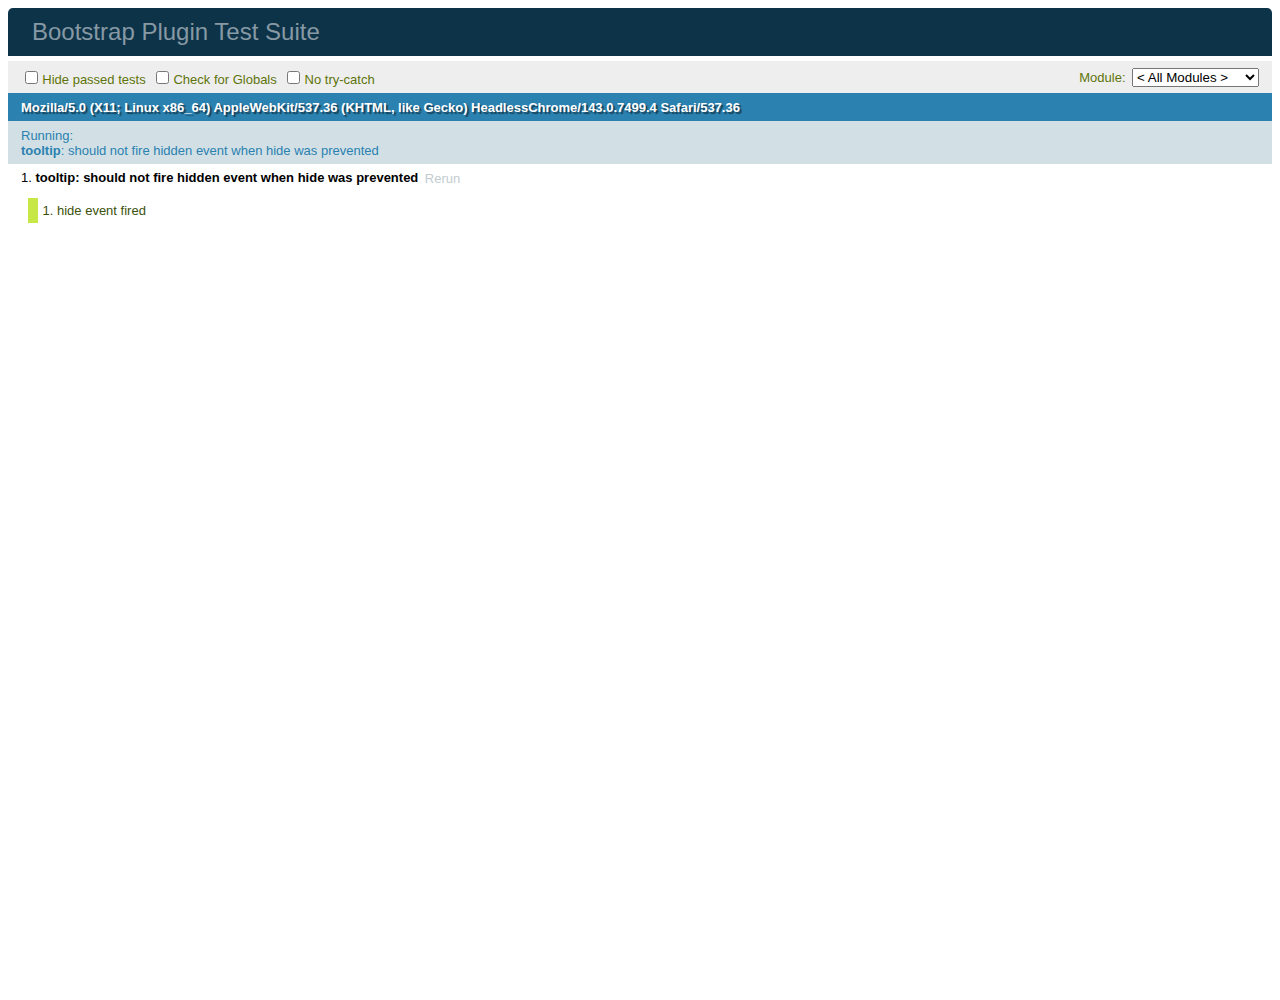
<file: main/static/less/bs/js/tests/index.html>
<!DOCTYPE html>
<html>
  <head>
    <meta charset="utf-8">
    <title>Bootstrap Plugin Test Suite</title>
    <meta name="viewport" content="width=device-width, initial-scale=1">

    <!-- jQuery -->
    <script src="vendor/jquery.min.js"></script>

    <!-- QUnit -->
    <link rel="stylesheet" href="vendor/qunit.css" media="screen">
    <script src="vendor/qunit.js"></script>
    <style>
      #qunit-tests > li.pass {
        display: none;/* Make it easier to see failing tests in Sauce screencasts */
      }

      #qunit-fixture {
        top: 0;
        left: 0;
      }
    </style>
    <script>
      // See https://github.com/axemclion/grunt-saucelabs#test-result-details-with-qunit
      var log = []
      QUnit.done(function (testResults) {
        var tests = []
        for (var i = 0, len = log.length; i < len; i++) {
          var details = log[i]
          tests.push({
            name: details.name,
            result: details.result,
            expected: details.expected,
            actual: details.actual,
            source: details.source
          })
        }
        testResults.tests = tests

        window.global_test_results = testResults
      })

      QUnit.testStart(function (testDetails) {
        $(window).scrollTop(0)
        QUnit.log = function (details) {
          if (!details.result) {
            details.name = testDetails.name
            log.push(details)
          }
        }
      })

      // Cleanup
      QUnit.testDone(function () {
        $('#qunit-fixture').empty()
        $('#modal-test, .modal-backdrop').remove()
      })
    </script>

    <!-- Plugin sources -->
    <script>$.support.transition = false</script>
    <script src="../../js/alert.js"></script>
    <script src="../../js/button.js"></script>
    <script src="../../js/carousel.js"></script>
    <script src="../../js/collapse.js"></script>
    <script src="../../js/dropdown.js"></script>
    <script src="../../js/modal.js"></script>
    <script src="../../js/scrollspy.js"></script>
    <script src="../../js/tab.js"></script>
    <script src="../../js/tooltip.js"></script>
    <script src="../../js/popover.js"></script>
    <script src="../../js/affix.js"></script>

    <!-- Unit tests -->
    <script src="unit/alert.js"></script>
    <script src="unit/button.js"></script>
    <script src="unit/carousel.js"></script>
    <script src="unit/collapse.js"></script>
    <script src="unit/dropdown.js"></script>
    <script src="unit/modal.js"></script>
    <script src="unit/scrollspy.js"></script>
    <script src="unit/tab.js"></script>
    <script src="unit/tooltip.js"></script>
    <script src="unit/popover.js"></script>
    <script src="unit/affix.js"></script>

  </head>
  <body>
    <div id="qunit-container">
      <div id="qunit"></div>
      <div id="qunit-fixture"></div>
    </div>
  </body>
</html>
</file>
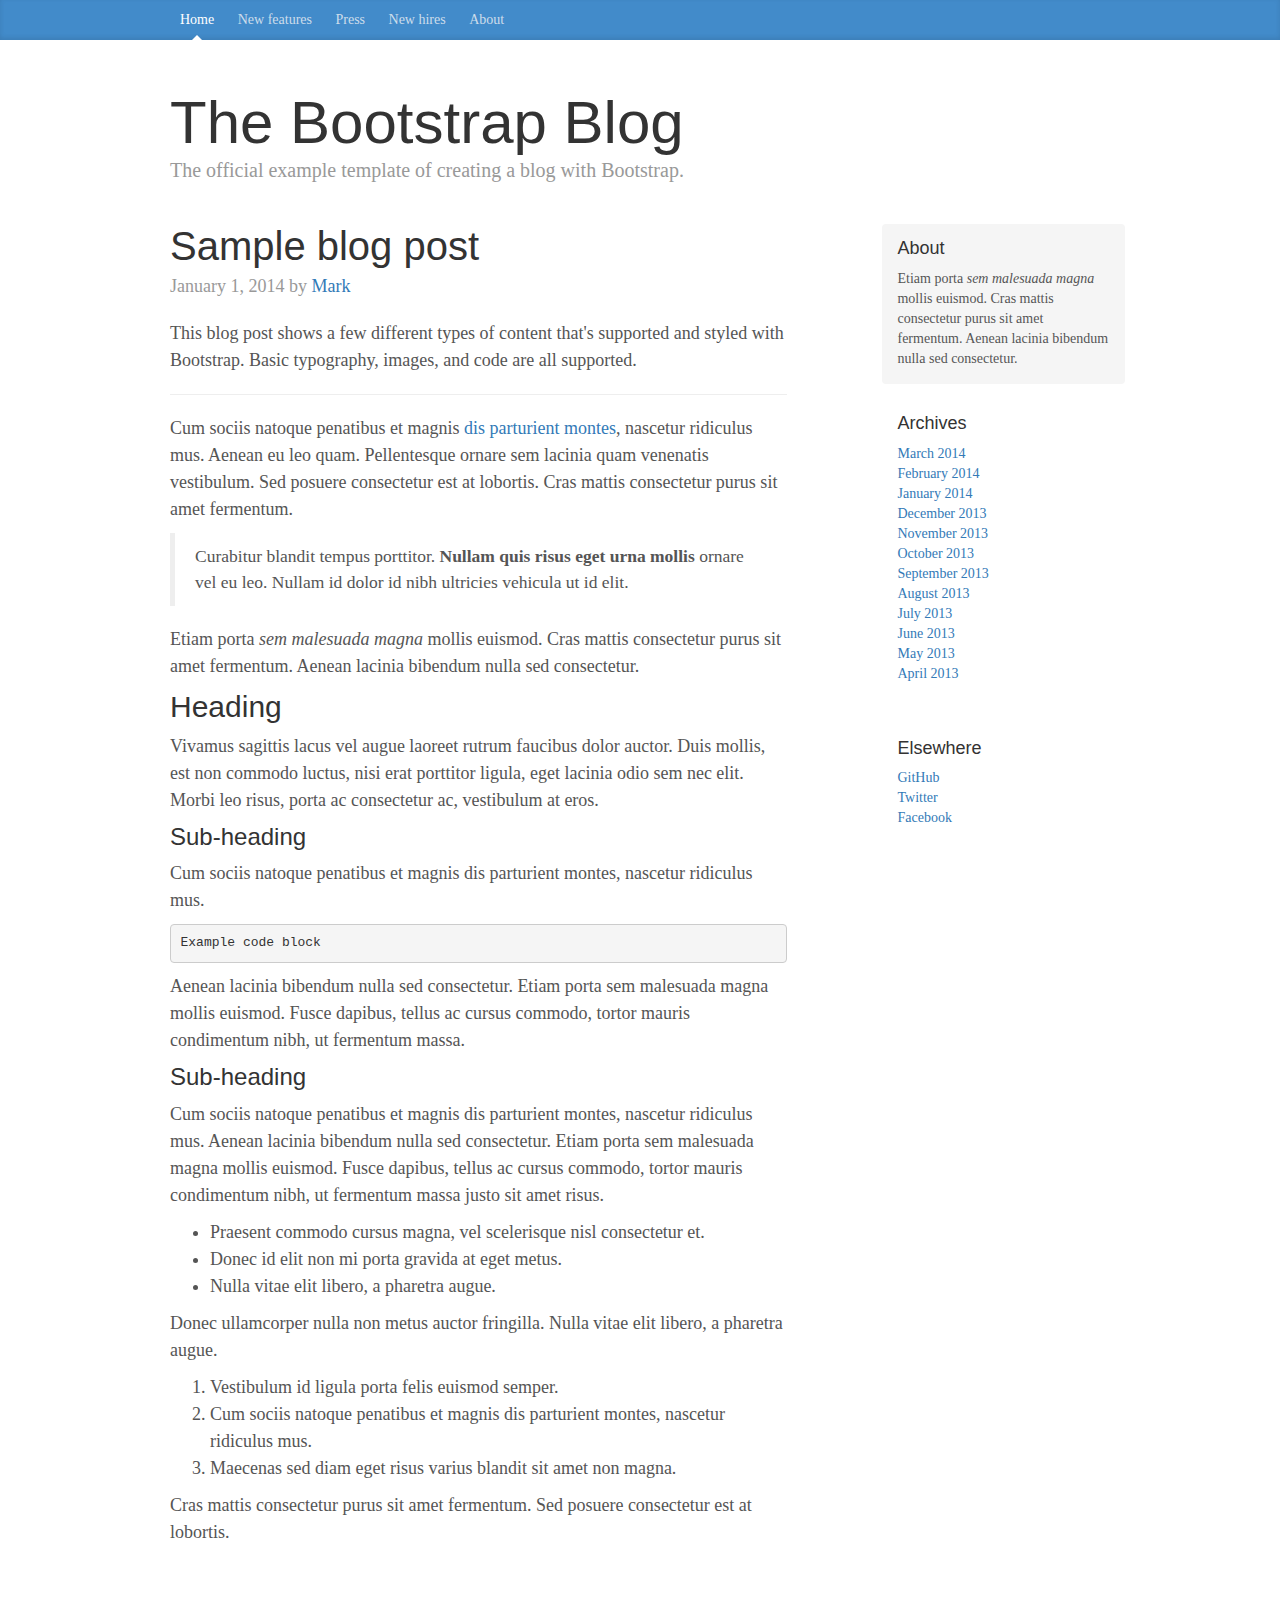
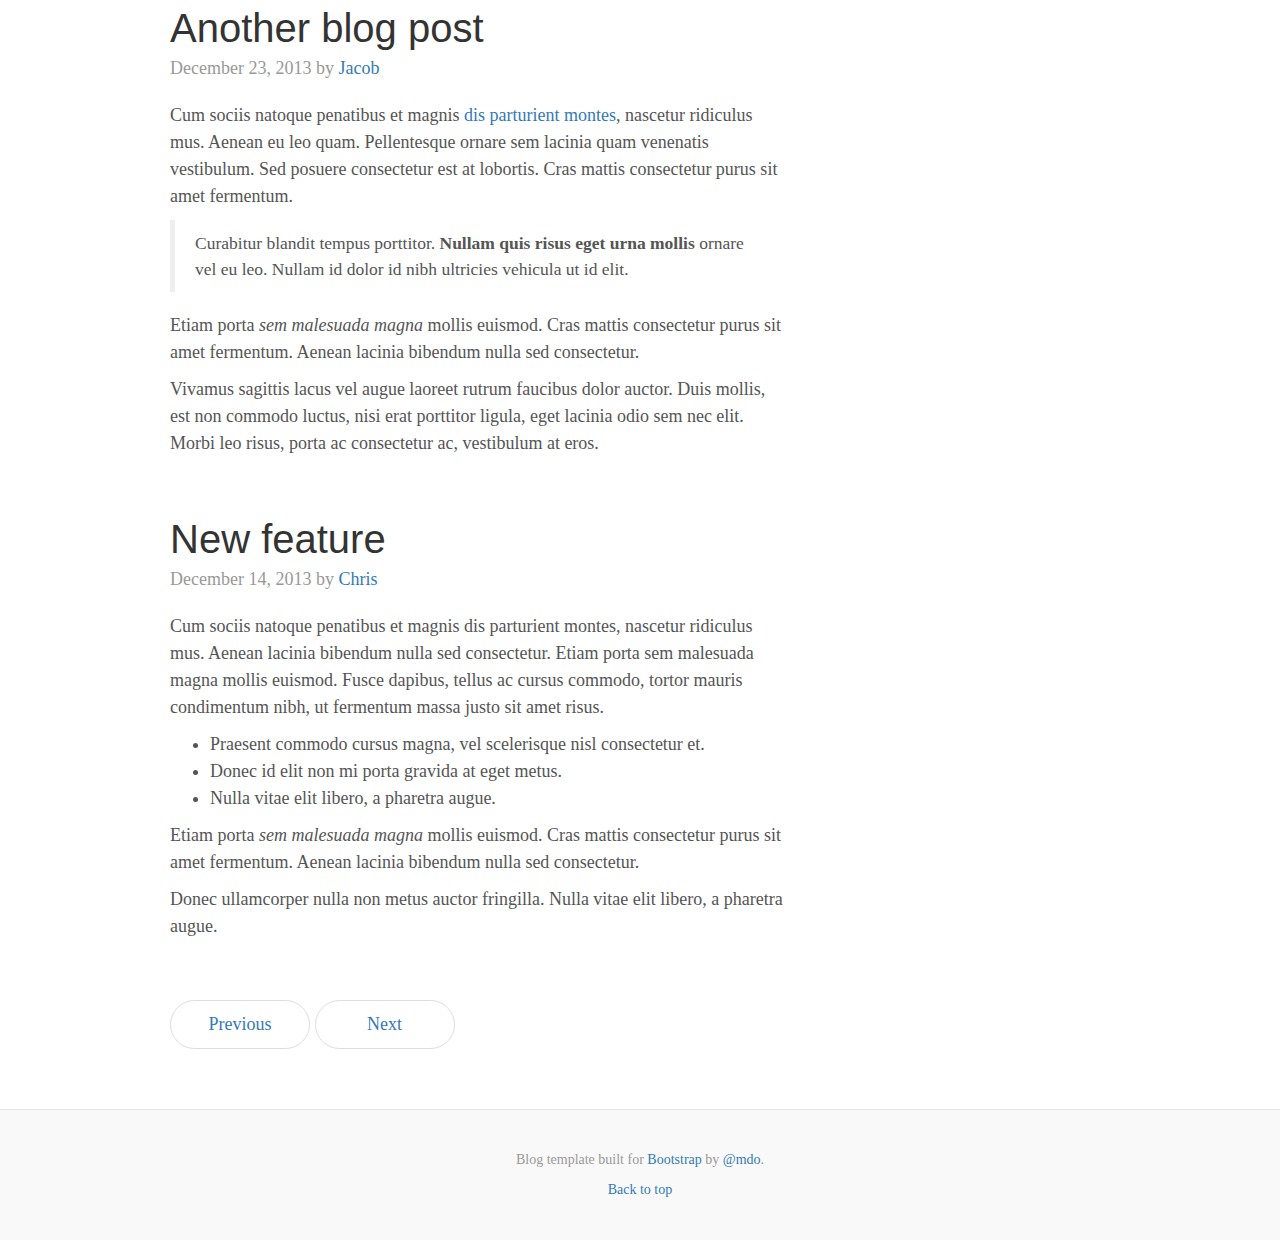
<file: main/static/less/bs/docs/examples/blog/index.html>
<!DOCTYPE html>
<html lang="en">
  <head>
    <meta charset="utf-8">
    <meta http-equiv="X-UA-Compatible" content="IE=edge">
    <meta name="viewport" content="width=device-width, initial-scale=1">
    <meta name="description" content="">
    <meta name="author" content="">
    <link rel="icon" href="../../favicon.ico">

    <title>Blog Template for Bootstrap</title>

    <!-- Bootstrap core CSS -->
    <link href="../../dist/css/bootstrap.min.css" rel="stylesheet">

    <!-- Custom styles for this template -->
    <link href="blog.css" rel="stylesheet">

    <!-- Just for debugging purposes. Don't actually copy these 2 lines! -->
    <!--[if lt IE 9]><script src="../../assets/js/ie8-responsive-file-warning.js"></script><![endif]-->
    <script src="../../assets/js/ie-emulation-modes-warning.js"></script>

    <!-- HTML5 shim and Respond.js for IE8 support of HTML5 elements and media queries -->
    <!--[if lt IE 9]>
      <script src="https://oss.maxcdn.com/html5shiv/3.7.2/html5shiv.min.js"></script>
      <script src="https://oss.maxcdn.com/respond/1.4.2/respond.min.js"></script>
    <![endif]-->
  </head>

  <body>

    <div class="blog-masthead">
      <div class="container">
        <nav class="blog-nav">
          <a class="blog-nav-item active" href="#">Home</a>
          <a class="blog-nav-item" href="#">New features</a>
          <a class="blog-nav-item" href="#">Press</a>
          <a class="blog-nav-item" href="#">New hires</a>
          <a class="blog-nav-item" href="#">About</a>
        </nav>
      </div>
    </div>

    <div class="container">

      <div class="blog-header">
        <h1 class="blog-title">The Bootstrap Blog</h1>
        <p class="lead blog-description">The official example template of creating a blog with Bootstrap.</p>
      </div>

      <div class="row">

        <div class="col-sm-8 blog-main">

          <div class="blog-post">
            <h2 class="blog-post-title">Sample blog post</h2>
            <p class="blog-post-meta">January 1, 2014 by <a href="#">Mark</a></p>

            <p>This blog post shows a few different types of content that's supported and styled with Bootstrap. Basic typography, images, and code are all supported.</p>
            <hr>
            <p>Cum sociis natoque penatibus et magnis <a href="#">dis parturient montes</a>, nascetur ridiculus mus. Aenean eu leo quam. Pellentesque ornare sem lacinia quam venenatis vestibulum. Sed posuere consectetur est at lobortis. Cras mattis consectetur purus sit amet fermentum.</p>
            <blockquote>
              <p>Curabitur blandit tempus porttitor. <strong>Nullam quis risus eget urna mollis</strong> ornare vel eu leo. Nullam id dolor id nibh ultricies vehicula ut id elit.</p>
            </blockquote>
            <p>Etiam porta <em>sem malesuada magna</em> mollis euismod. Cras mattis consectetur purus sit amet fermentum. Aenean lacinia bibendum nulla sed consectetur.</p>
            <h2>Heading</h2>
            <p>Vivamus sagittis lacus vel augue laoreet rutrum faucibus dolor auctor. Duis mollis, est non commodo luctus, nisi erat porttitor ligula, eget lacinia odio sem nec elit. Morbi leo risus, porta ac consectetur ac, vestibulum at eros.</p>
            <h3>Sub-heading</h3>
            <p>Cum sociis natoque penatibus et magnis dis parturient montes, nascetur ridiculus mus.</p>
            <pre><code>Example code block</code></pre>
            <p>Aenean lacinia bibendum nulla sed consectetur. Etiam porta sem malesuada magna mollis euismod. Fusce dapibus, tellus ac cursus commodo, tortor mauris condimentum nibh, ut fermentum massa.</p>
            <h3>Sub-heading</h3>
            <p>Cum sociis natoque penatibus et magnis dis parturient montes, nascetur ridiculus mus. Aenean lacinia bibendum nulla sed consectetur. Etiam porta sem malesuada magna mollis euismod. Fusce dapibus, tellus ac cursus commodo, tortor mauris condimentum nibh, ut fermentum massa justo sit amet risus.</p>
            <ul>
              <li>Praesent commodo cursus magna, vel scelerisque nisl consectetur et.</li>
              <li>Donec id elit non mi porta gravida at eget metus.</li>
              <li>Nulla vitae elit libero, a pharetra augue.</li>
            </ul>
            <p>Donec ullamcorper nulla non metus auctor fringilla. Nulla vitae elit libero, a pharetra augue.</p>
            <ol>
              <li>Vestibulum id ligula porta felis euismod semper.</li>
              <li>Cum sociis natoque penatibus et magnis dis parturient montes, nascetur ridiculus mus.</li>
              <li>Maecenas sed diam eget risus varius blandit sit amet non magna.</li>
            </ol>
            <p>Cras mattis consectetur purus sit amet fermentum. Sed posuere consectetur est at lobortis.</p>
          </div><!-- /.blog-post -->

          <div class="blog-post">
            <h2 class="blog-post-title">Another blog post</h2>
            <p class="blog-post-meta">December 23, 2013 by <a href="#">Jacob</a></p>

            <p>Cum sociis natoque penatibus et magnis <a href="#">dis parturient montes</a>, nascetur ridiculus mus. Aenean eu leo quam. Pellentesque ornare sem lacinia quam venenatis vestibulum. Sed posuere consectetur est at lobortis. Cras mattis consectetur purus sit amet fermentum.</p>
            <blockquote>
              <p>Curabitur blandit tempus porttitor. <strong>Nullam quis risus eget urna mollis</strong> ornare vel eu leo. Nullam id dolor id nibh ultricies vehicula ut id elit.</p>
            </blockquote>
            <p>Etiam porta <em>sem malesuada magna</em> mollis euismod. Cras mattis consectetur purus sit amet fermentum. Aenean lacinia bibendum nulla sed consectetur.</p>
            <p>Vivamus sagittis lacus vel augue laoreet rutrum faucibus dolor auctor. Duis mollis, est non commodo luctus, nisi erat porttitor ligula, eget lacinia odio sem nec elit. Morbi leo risus, porta ac consectetur ac, vestibulum at eros.</p>
          </div><!-- /.blog-post -->

          <div class="blog-post">
            <h2 class="blog-post-title">New feature</h2>
            <p class="blog-post-meta">December 14, 2013 by <a href="#">Chris</a></p>

            <p>Cum sociis natoque penatibus et magnis dis parturient montes, nascetur ridiculus mus. Aenean lacinia bibendum nulla sed consectetur. Etiam porta sem malesuada magna mollis euismod. Fusce dapibus, tellus ac cursus commodo, tortor mauris condimentum nibh, ut fermentum massa justo sit amet risus.</p>
            <ul>
              <li>Praesent commodo cursus magna, vel scelerisque nisl consectetur et.</li>
              <li>Donec id elit non mi porta gravida at eget metus.</li>
              <li>Nulla vitae elit libero, a pharetra augue.</li>
            </ul>
            <p>Etiam porta <em>sem malesuada magna</em> mollis euismod. Cras mattis consectetur purus sit amet fermentum. Aenean lacinia bibendum nulla sed consectetur.</p>
            <p>Donec ullamcorper nulla non metus auctor fringilla. Nulla vitae elit libero, a pharetra augue.</p>
          </div><!-- /.blog-post -->

          <nav>
            <ul class="pager">
              <li><a href="#">Previous</a></li>
              <li><a href="#">Next</a></li>
            </ul>
          </nav>

        </div><!-- /.blog-main -->

        <div class="col-sm-3 col-sm-offset-1 blog-sidebar">
          <div class="sidebar-module sidebar-module-inset">
            <h4>About</h4>
            <p>Etiam porta <em>sem malesuada magna</em> mollis euismod. Cras mattis consectetur purus sit amet fermentum. Aenean lacinia bibendum nulla sed consectetur.</p>
          </div>
          <div class="sidebar-module">
            <h4>Archives</h4>
            <ol class="list-unstyled">
              <li><a href="#">March 2014</a></li>
              <li><a href="#">February 2014</a></li>
              <li><a href="#">January 2014</a></li>
              <li><a href="#">December 2013</a></li>
              <li><a href="#">November 2013</a></li>
              <li><a href="#">October 2013</a></li>
              <li><a href="#">September 2013</a></li>
              <li><a href="#">August 2013</a></li>
              <li><a href="#">July 2013</a></li>
              <li><a href="#">June 2013</a></li>
              <li><a href="#">May 2013</a></li>
              <li><a href="#">April 2013</a></li>
            </ol>
          </div>
          <div class="sidebar-module">
            <h4>Elsewhere</h4>
            <ol class="list-unstyled">
              <li><a href="#">GitHub</a></li>
              <li><a href="#">Twitter</a></li>
              <li><a href="#">Facebook</a></li>
            </ol>
          </div>
        </div><!-- /.blog-sidebar -->

      </div><!-- /.row -->

    </div><!-- /.container -->

    <footer class="blog-footer">
      <p>Blog template built for <a href="http://getbootstrap.com">Bootstrap</a> by <a href="https://twitter.com/mdo">@mdo</a>.</p>
      <p>
        <a href="#">Back to top</a>
      </p>
    </footer>


    <!-- Bootstrap core JavaScript
    ================================================== -->
    <!-- Placed at the end of the document so the pages load faster -->
    <script src="https://ajax.googleapis.com/ajax/libs/jquery/1.11.2/jquery.min.js"></script>
    <script src="../../dist/js/bootstrap.min.js"></script>
    <script src="../../assets/js/docs.min.js"></script>
    <!-- IE10 viewport hack for Surface/desktop Windows 8 bug -->
    <script src="../../assets/js/ie10-viewport-bug-workaround.js"></script>
  </body>
</html>
</file>
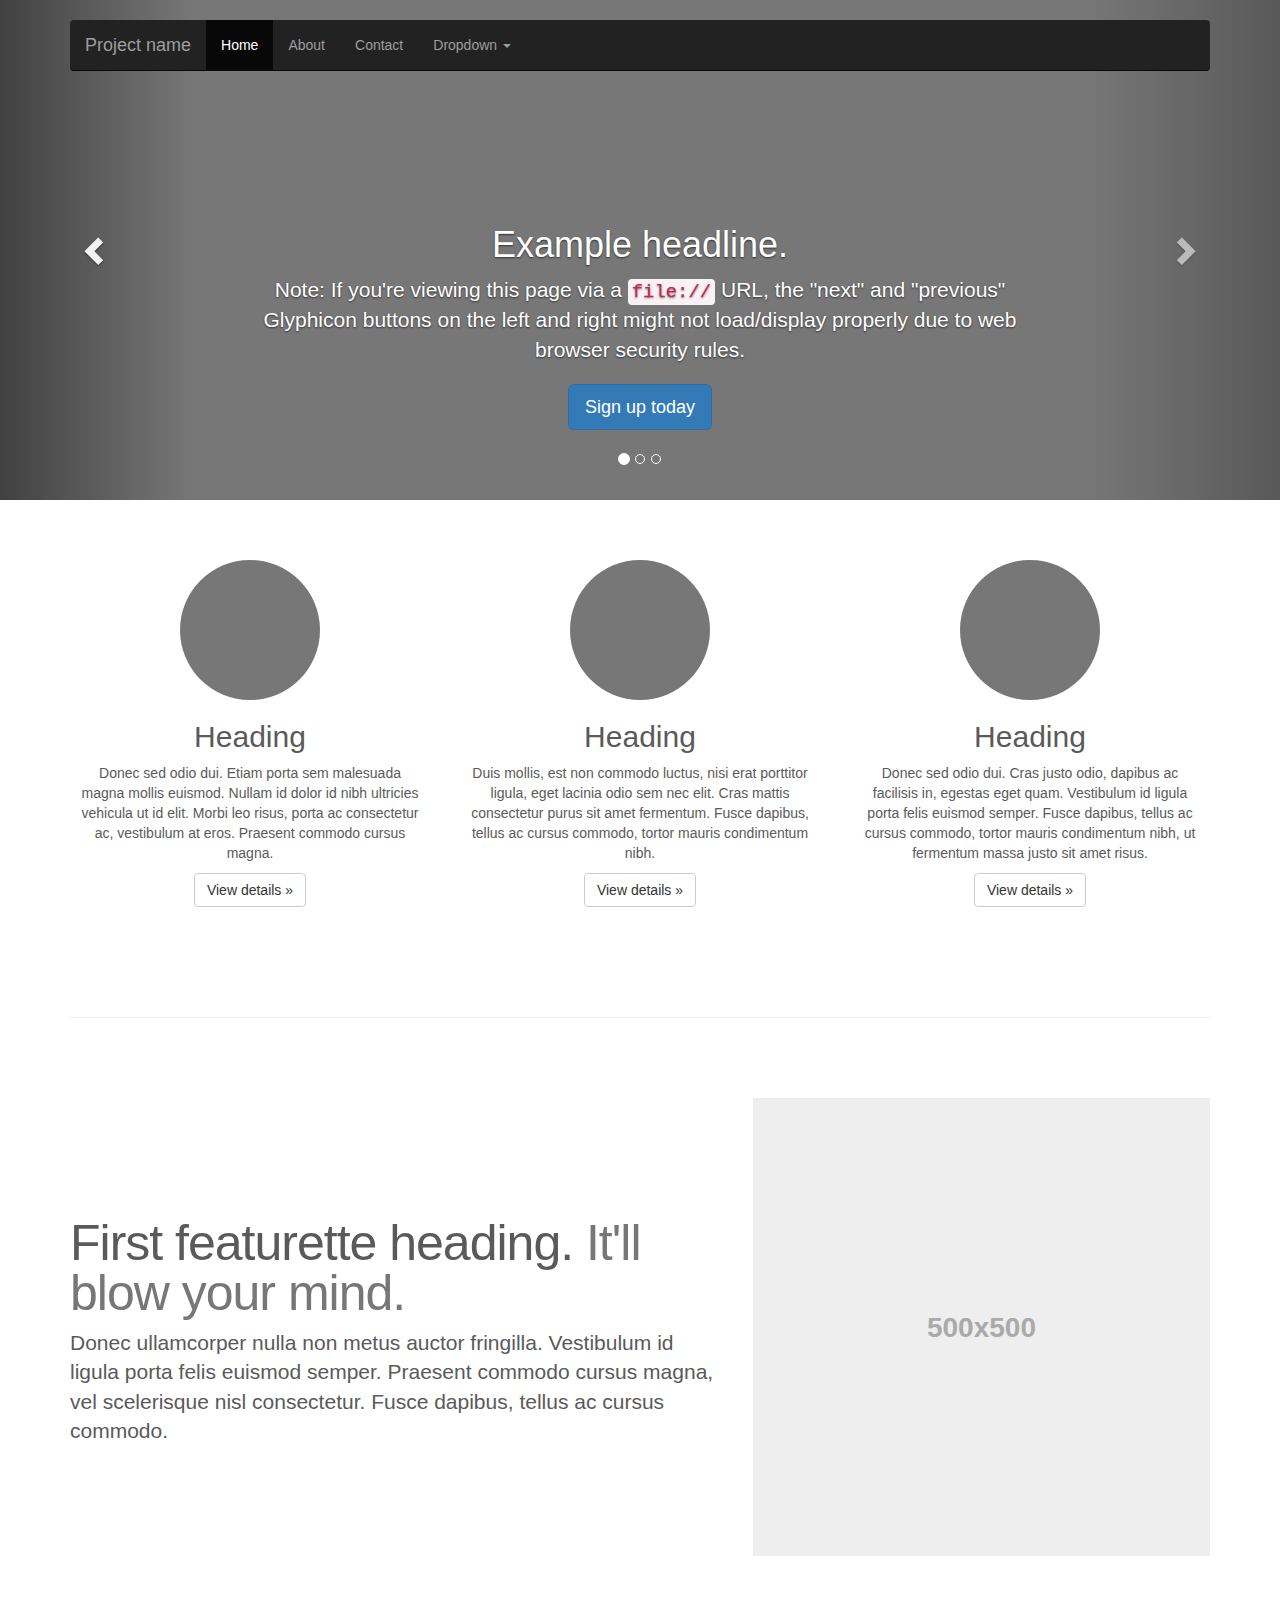
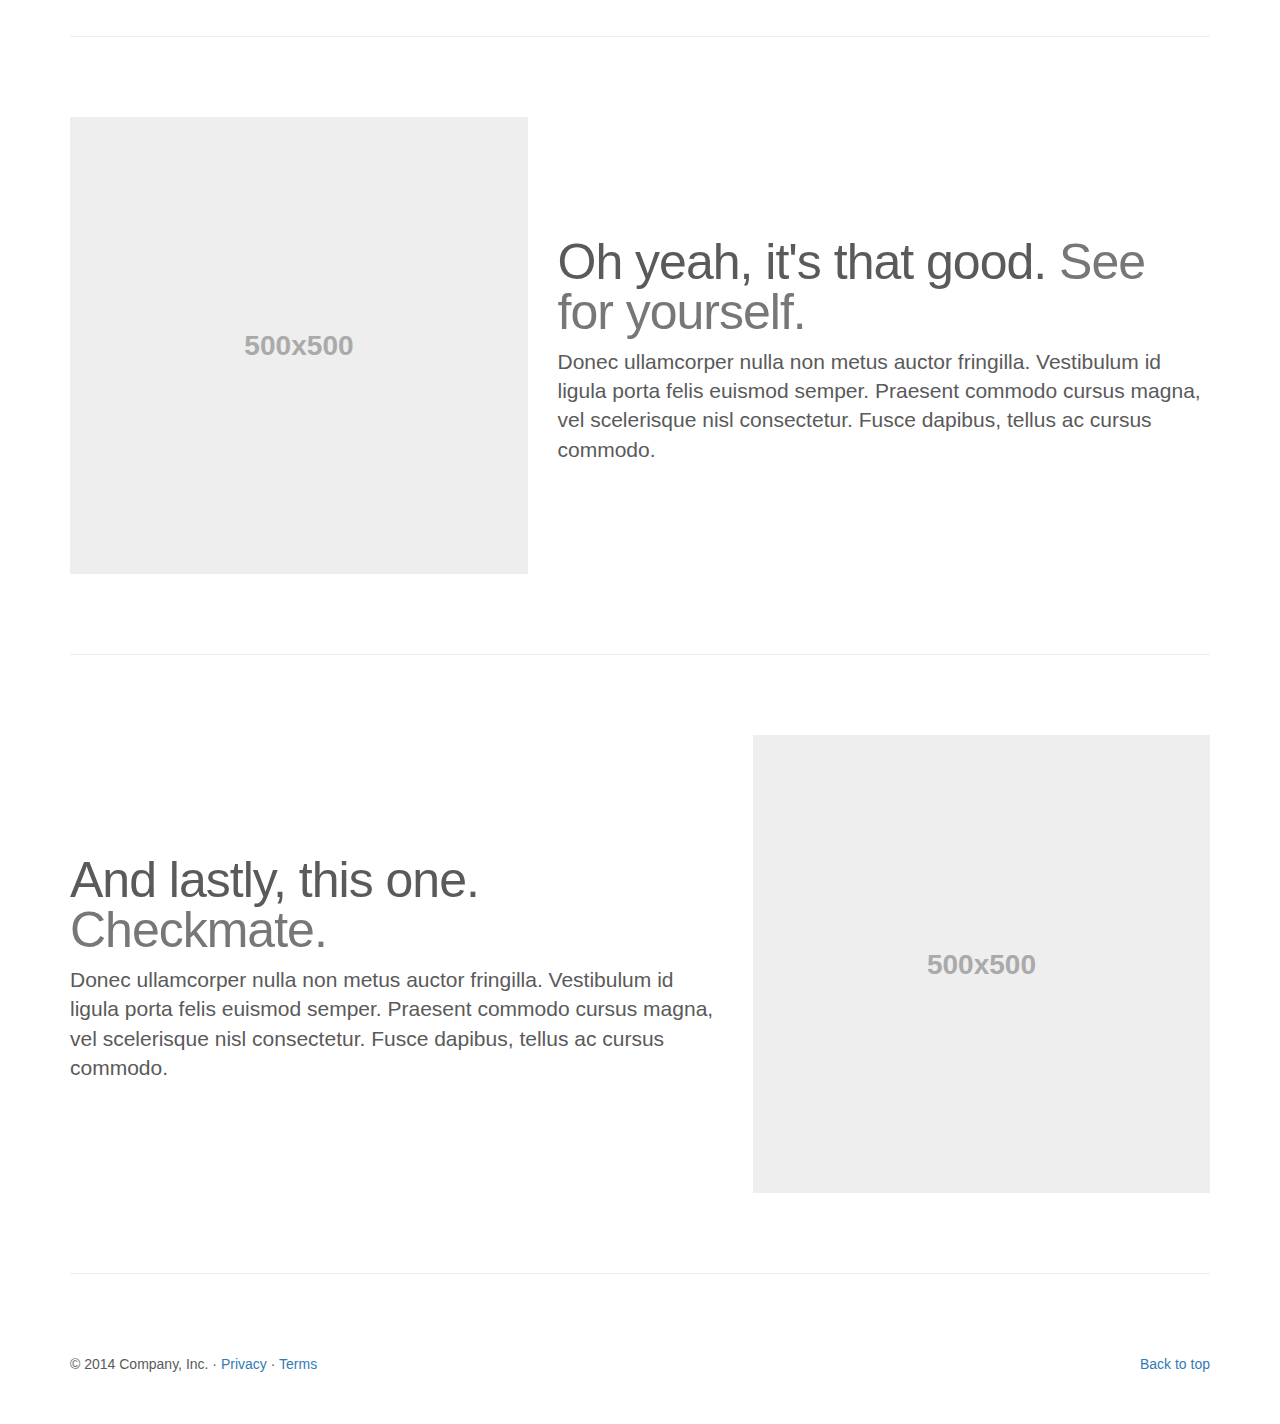
<file: main/static/less/bs/docs/examples/carousel/index.html>
<!DOCTYPE html>
<html lang="en">
  <head>
    <meta charset="utf-8">
    <meta http-equiv="X-UA-Compatible" content="IE=edge">
    <meta name="viewport" content="width=device-width, initial-scale=1">
    <meta name="description" content="">
    <meta name="author" content="">
    <link rel="icon" href="../../favicon.ico">

    <title>Carousel Template for Bootstrap</title>

    <!-- Bootstrap core CSS -->
    <link href="../../dist/css/bootstrap.min.css" rel="stylesheet">

    <!-- Just for debugging purposes. Don't actually copy these 2 lines! -->
    <!--[if lt IE 9]><script src="../../assets/js/ie8-responsive-file-warning.js"></script><![endif]-->
    <script src="../../assets/js/ie-emulation-modes-warning.js"></script>

    <!-- HTML5 shim and Respond.js for IE8 support of HTML5 elements and media queries -->
    <!--[if lt IE 9]>
      <script src="https://oss.maxcdn.com/html5shiv/3.7.2/html5shiv.min.js"></script>
      <script src="https://oss.maxcdn.com/respond/1.4.2/respond.min.js"></script>
    <![endif]-->

    <!-- Custom styles for this template -->
    <link href="carousel.css" rel="stylesheet">
  </head>
<!-- NAVBAR
================================================== -->
  <body>
    <div class="navbar-wrapper">
      <div class="container">

        <nav class="navbar navbar-inverse navbar-static-top">
          <div class="container">
            <div class="navbar-header">
              <button type="button" class="navbar-toggle collapsed" data-toggle="collapse" data-target="#navbar" aria-expanded="false" aria-controls="navbar">
                <span class="sr-only">Toggle navigation</span>
                <span class="icon-bar"></span>
                <span class="icon-bar"></span>
                <span class="icon-bar"></span>
              </button>
              <a class="navbar-brand" href="#">Project name</a>
            </div>
            <div id="navbar" class="navbar-collapse collapse">
              <ul class="nav navbar-nav">
                <li class="active"><a href="#">Home</a></li>
                <li><a href="#about">About</a></li>
                <li><a href="#contact">Contact</a></li>
                <li class="dropdown">
                  <a href="#" class="dropdown-toggle" data-toggle="dropdown" role="button" aria-expanded="false">Dropdown <span class="caret"></span></a>
                  <ul class="dropdown-menu" role="menu">
                    <li><a href="#">Action</a></li>
                    <li><a href="#">Another action</a></li>
                    <li><a href="#">Something else here</a></li>
                    <li class="divider"></li>
                    <li class="dropdown-header">Nav header</li>
                    <li><a href="#">Separated link</a></li>
                    <li><a href="#">One more separated link</a></li>
                  </ul>
                </li>
              </ul>
            </div>
          </div>
        </nav>

      </div>
    </div>


    <!-- Carousel
    ================================================== -->
    <div id="myCarousel" class="carousel slide" data-ride="carousel">
      <!-- Indicators -->
      <ol class="carousel-indicators">
        <li data-target="#myCarousel" data-slide-to="0" class="active"></li>
        <li data-target="#myCarousel" data-slide-to="1"></li>
        <li data-target="#myCarousel" data-slide-to="2"></li>
      </ol>
      <div class="carousel-inner" role="listbox">
        <div class="item active">
          <img src="[data-uri]" alt="First slide">
          <div class="container">
            <div class="carousel-caption">
              <h1>Example headline.</h1>
              <p>Note: If you're viewing this page via a <code>file://</code> URL, the "next" and "previous" Glyphicon buttons on the left and right might not load/display properly due to web browser security rules.</p>
              <p><a class="btn btn-lg btn-primary" href="#" role="button">Sign up today</a></p>
            </div>
          </div>
        </div>
        <div class="item">
          <img src="[data-uri]" alt="Second slide">
          <div class="container">
            <div class="carousel-caption">
              <h1>Another example headline.</h1>
              <p>Cras justo odio, dapibus ac facilisis in, egestas eget quam. Donec id elit non mi porta gravida at eget metus. Nullam id dolor id nibh ultricies vehicula ut id elit.</p>
              <p><a class="btn btn-lg btn-primary" href="#" role="button">Learn more</a></p>
            </div>
          </div>
        </div>
        <div class="item">
          <img src="[data-uri]" alt="Third slide">
          <div class="container">
            <div class="carousel-caption">
              <h1>One more for good measure.</h1>
              <p>Cras justo odio, dapibus ac facilisis in, egestas eget quam. Donec id elit non mi porta gravida at eget metus. Nullam id dolor id nibh ultricies vehicula ut id elit.</p>
              <p><a class="btn btn-lg btn-primary" href="#" role="button">Browse gallery</a></p>
            </div>
          </div>
        </div>
      </div>
      <a class="left carousel-control" href="#myCarousel" role="button" data-slide="prev">
        <span class="glyphicon glyphicon-chevron-left" aria-hidden="true"></span>
        <span class="sr-only">Previous</span>
      </a>
      <a class="right carousel-control" href="#myCarousel" role="button" data-slide="next">
        <span class="glyphicon glyphicon-chevron-right" aria-hidden="true"></span>
        <span class="sr-only">Next</span>
      </a>
    </div><!-- /.carousel -->


    <!-- Marketing messaging and featurettes
    ================================================== -->
    <!-- Wrap the rest of the page in another container to center all the content. -->

    <div class="container marketing">

      <!-- Three columns of text below the carousel -->
      <div class="row">
        <div class="col-lg-4">
          <img class="img-circle" src="[data-uri]" alt="Generic placeholder image" style="width: 140px; height: 140px;">
          <h2>Heading</h2>
          <p>Donec sed odio dui. Etiam porta sem malesuada magna mollis euismod. Nullam id dolor id nibh ultricies vehicula ut id elit. Morbi leo risus, porta ac consectetur ac, vestibulum at eros. Praesent commodo cursus magna.</p>
          <p><a class="btn btn-default" href="#" role="button">View details &raquo;</a></p>
        </div><!-- /.col-lg-4 -->
        <div class="col-lg-4">
          <img class="img-circle" src="[data-uri]" alt="Generic placeholder image" style="width: 140px; height: 140px;">
          <h2>Heading</h2>
          <p>Duis mollis, est non commodo luctus, nisi erat porttitor ligula, eget lacinia odio sem nec elit. Cras mattis consectetur purus sit amet fermentum. Fusce dapibus, tellus ac cursus commodo, tortor mauris condimentum nibh.</p>
          <p><a class="btn btn-default" href="#" role="button">View details &raquo;</a></p>
        </div><!-- /.col-lg-4 -->
        <div class="col-lg-4">
          <img class="img-circle" src="[data-uri]" alt="Generic placeholder image" style="width: 140px; height: 140px;">
          <h2>Heading</h2>
          <p>Donec sed odio dui. Cras justo odio, dapibus ac facilisis in, egestas eget quam. Vestibulum id ligula porta felis euismod semper. Fusce dapibus, tellus ac cursus commodo, tortor mauris condimentum nibh, ut fermentum massa justo sit amet risus.</p>
          <p><a class="btn btn-default" href="#" role="button">View details &raquo;</a></p>
        </div><!-- /.col-lg-4 -->
      </div><!-- /.row -->


      <!-- START THE FEATURETTES -->

      <hr class="featurette-divider">

      <div class="row featurette">
        <div class="col-md-7">
          <h2 class="featurette-heading">First featurette heading. <span class="text-muted">It'll blow your mind.</span></h2>
          <p class="lead">Donec ullamcorper nulla non metus auctor fringilla. Vestibulum id ligula porta felis euismod semper. Praesent commodo cursus magna, vel scelerisque nisl consectetur. Fusce dapibus, tellus ac cursus commodo.</p>
        </div>
        <div class="col-md-5">
          <img class="featurette-image img-responsive" data-src="holder.js/500x500/auto" alt="Generic placeholder image">
        </div>
      </div>

      <hr class="featurette-divider">

      <div class="row featurette">
        <div class="col-md-5">
          <img class="featurette-image img-responsive" data-src="holder.js/500x500/auto" alt="Generic placeholder image">
        </div>
        <div class="col-md-7">
          <h2 class="featurette-heading">Oh yeah, it's that good. <span class="text-muted">See for yourself.</span></h2>
          <p class="lead">Donec ullamcorper nulla non metus auctor fringilla. Vestibulum id ligula porta felis euismod semper. Praesent commodo cursus magna, vel scelerisque nisl consectetur. Fusce dapibus, tellus ac cursus commodo.</p>
        </div>
      </div>

      <hr class="featurette-divider">

      <div class="row featurette">
        <div class="col-md-7">
          <h2 class="featurette-heading">And lastly, this one. <span class="text-muted">Checkmate.</span></h2>
          <p class="lead">Donec ullamcorper nulla non metus auctor fringilla. Vestibulum id ligula porta felis euismod semper. Praesent commodo cursus magna, vel scelerisque nisl consectetur. Fusce dapibus, tellus ac cursus commodo.</p>
        </div>
        <div class="col-md-5">
          <img class="featurette-image img-responsive" data-src="holder.js/500x500/auto" alt="Generic placeholder image">
        </div>
      </div>

      <hr class="featurette-divider">

      <!-- /END THE FEATURETTES -->


      <!-- FOOTER -->
      <footer>
        <p class="pull-right"><a href="#">Back to top</a></p>
        <p>&copy; 2014 Company, Inc. &middot; <a href="#">Privacy</a> &middot; <a href="#">Terms</a></p>
      </footer>

    </div><!-- /.container -->


    <!-- Bootstrap core JavaScript
    ================================================== -->
    <!-- Placed at the end of the document so the pages load faster -->
    <script src="https://ajax.googleapis.com/ajax/libs/jquery/1.11.2/jquery.min.js"></script>
    <script src="../../dist/js/bootstrap.min.js"></script>
    <script src="../../assets/js/docs.min.js"></script>
    <!-- IE10 viewport hack for Surface/desktop Windows 8 bug -->
    <script src="../../assets/js/ie10-viewport-bug-workaround.js"></script>
  </body>
</html>
</file>
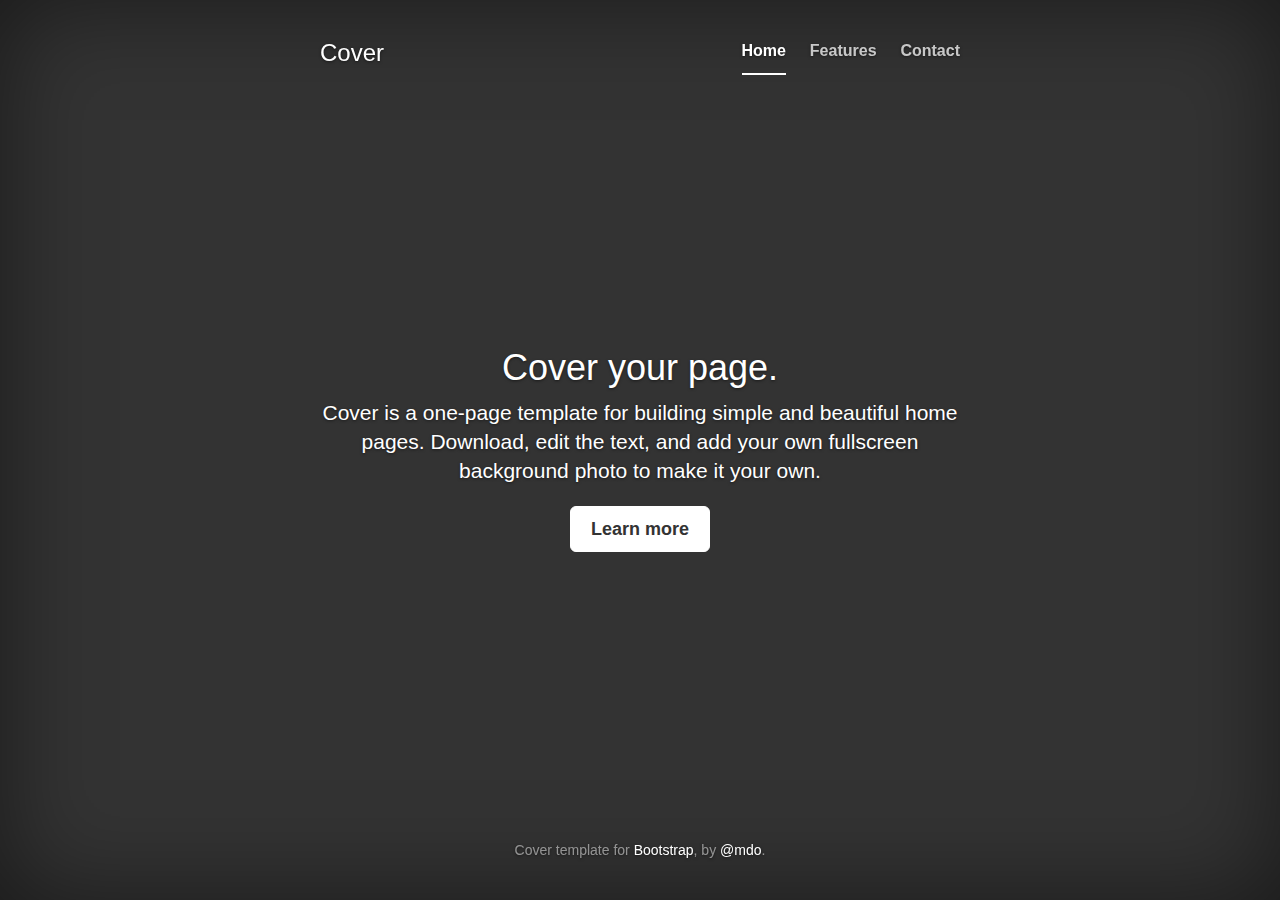
<file: main/static/less/bs/docs/examples/cover/index.html>
<!DOCTYPE html>
<html lang="en">
  <head>
    <meta charset="utf-8">
    <meta http-equiv="X-UA-Compatible" content="IE=edge">
    <meta name="viewport" content="width=device-width, initial-scale=1">
    <meta name="description" content="">
    <meta name="author" content="">
    <link rel="icon" href="../../favicon.ico">

    <title>Cover Template for Bootstrap</title>

    <!-- Bootstrap core CSS -->
    <link href="../../dist/css/bootstrap.min.css" rel="stylesheet">

    <!-- Custom styles for this template -->
    <link href="cover.css" rel="stylesheet">

    <!-- Just for debugging purposes. Don't actually copy these 2 lines! -->
    <!--[if lt IE 9]><script src="../../assets/js/ie8-responsive-file-warning.js"></script><![endif]-->
    <script src="../../assets/js/ie-emulation-modes-warning.js"></script>

    <!-- HTML5 shim and Respond.js for IE8 support of HTML5 elements and media queries -->
    <!--[if lt IE 9]>
      <script src="https://oss.maxcdn.com/html5shiv/3.7.2/html5shiv.min.js"></script>
      <script src="https://oss.maxcdn.com/respond/1.4.2/respond.min.js"></script>
    <![endif]-->
  </head>

  <body>

    <div class="site-wrapper">

      <div class="site-wrapper-inner">

        <div class="cover-container">

          <div class="masthead clearfix">
            <div class="inner">
              <h3 class="masthead-brand">Cover</h3>
              <nav>
                <ul class="nav masthead-nav">
                  <li class="active"><a href="#">Home</a></li>
                  <li><a href="#">Features</a></li>
                  <li><a href="#">Contact</a></li>
                </ul>
              </nav>
            </div>
          </div>

          <div class="inner cover">
            <h1 class="cover-heading">Cover your page.</h1>
            <p class="lead">Cover is a one-page template for building simple and beautiful home pages. Download, edit the text, and add your own fullscreen background photo to make it your own.</p>
            <p class="lead">
              <a href="#" class="btn btn-lg btn-default">Learn more</a>
            </p>
          </div>

          <div class="mastfoot">
            <div class="inner">
              <p>Cover template for <a href="http://getbootstrap.com">Bootstrap</a>, by <a href="https://twitter.com/mdo">@mdo</a>.</p>
            </div>
          </div>

        </div>

      </div>

    </div>

    <!-- Bootstrap core JavaScript
    ================================================== -->
    <!-- Placed at the end of the document so the pages load faster -->
    <script src="https://ajax.googleapis.com/ajax/libs/jquery/1.11.2/jquery.min.js"></script>
    <script src="../../dist/js/bootstrap.min.js"></script>
    <script src="../../assets/js/docs.min.js"></script>
    <!-- IE10 viewport hack for Surface/desktop Windows 8 bug -->
    <script src="../../assets/js/ie10-viewport-bug-workaround.js"></script>
  </body>
</html>
</file>
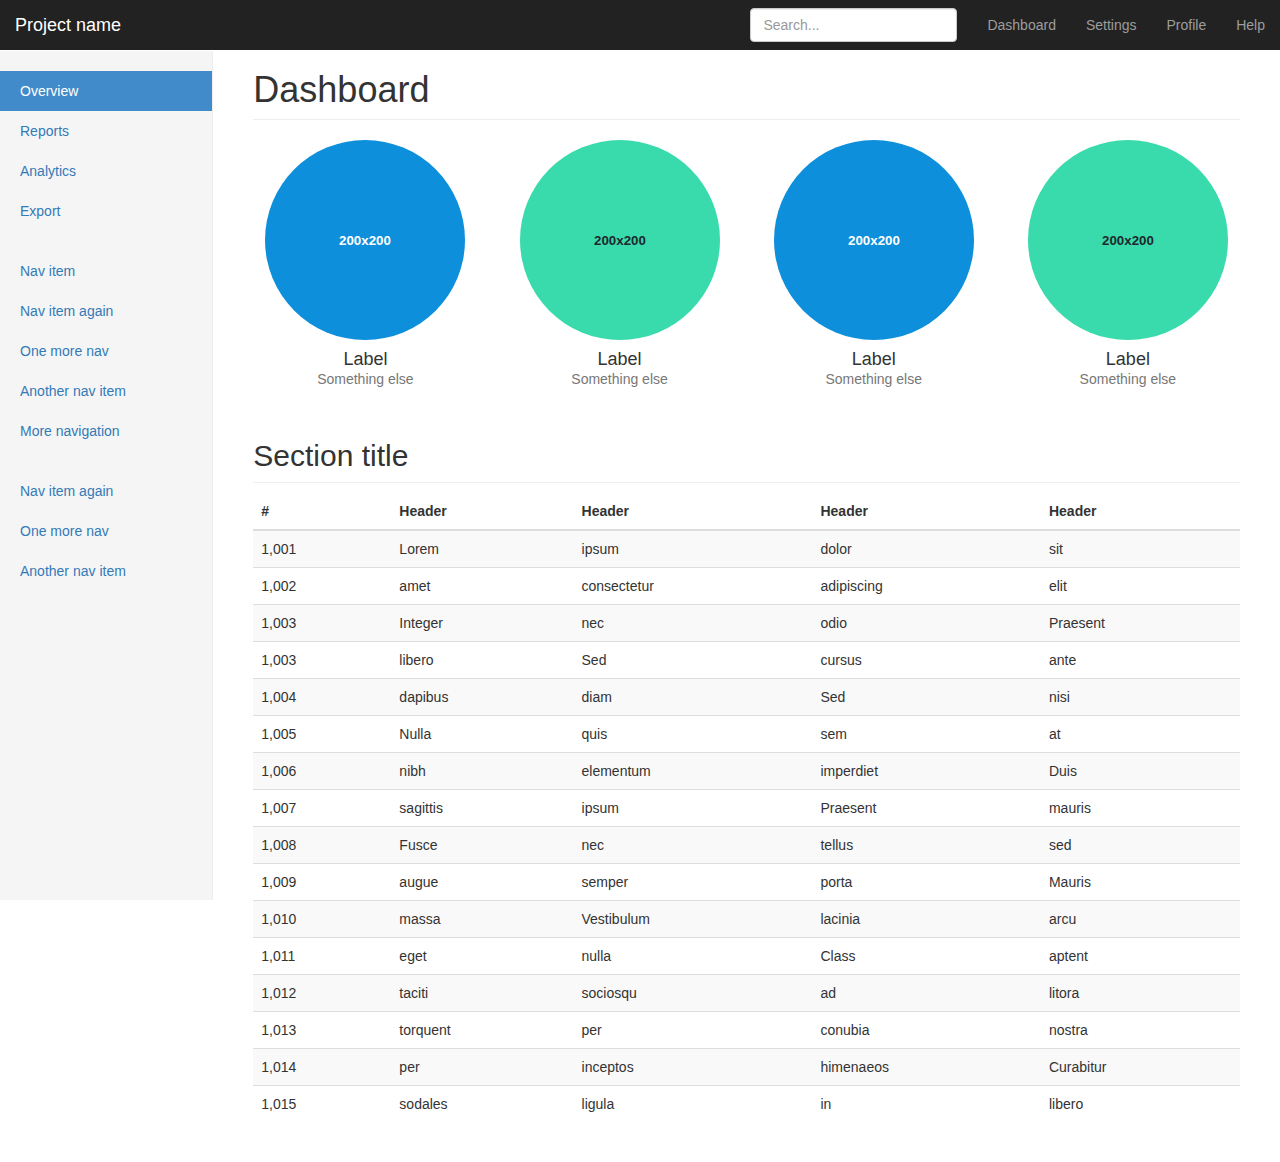
<file: main/static/less/bs/docs/examples/dashboard/index.html>
<!DOCTYPE html>
<html lang="en">
  <head>
    <meta charset="utf-8">
    <meta http-equiv="X-UA-Compatible" content="IE=edge">
    <meta name="viewport" content="width=device-width, initial-scale=1">
    <meta name="description" content="">
    <meta name="author" content="">
    <link rel="icon" href="../../favicon.ico">

    <title>Dashboard Template for Bootstrap</title>

    <!-- Bootstrap core CSS -->
    <link href="../../dist/css/bootstrap.min.css" rel="stylesheet">

    <!-- Custom styles for this template -->
    <link href="dashboard.css" rel="stylesheet">

    <!-- Just for debugging purposes. Don't actually copy these 2 lines! -->
    <!--[if lt IE 9]><script src="../../assets/js/ie8-responsive-file-warning.js"></script><![endif]-->
    <script src="../../assets/js/ie-emulation-modes-warning.js"></script>

    <!-- HTML5 shim and Respond.js for IE8 support of HTML5 elements and media queries -->
    <!--[if lt IE 9]>
      <script src="https://oss.maxcdn.com/html5shiv/3.7.2/html5shiv.min.js"></script>
      <script src="https://oss.maxcdn.com/respond/1.4.2/respond.min.js"></script>
    <![endif]-->
  </head>

  <body>

    <nav class="navbar navbar-inverse navbar-fixed-top">
      <div class="container-fluid">
        <div class="navbar-header">
          <button type="button" class="navbar-toggle collapsed" data-toggle="collapse" data-target="#navbar" aria-expanded="false" aria-controls="navbar">
            <span class="sr-only">Toggle navigation</span>
            <span class="icon-bar"></span>
            <span class="icon-bar"></span>
            <span class="icon-bar"></span>
          </button>
          <a class="navbar-brand" href="#">Project name</a>
        </div>
        <div id="navbar" class="navbar-collapse collapse">
          <ul class="nav navbar-nav navbar-right">
            <li><a href="#">Dashboard</a></li>
            <li><a href="#">Settings</a></li>
            <li><a href="#">Profile</a></li>
            <li><a href="#">Help</a></li>
          </ul>
          <form class="navbar-form navbar-right">
            <input type="text" class="form-control" placeholder="Search...">
          </form>
        </div>
      </div>
    </nav>

    <div class="container-fluid">
      <div class="row">
        <div class="col-sm-3 col-md-2 sidebar">
          <ul class="nav nav-sidebar">
            <li class="active"><a href="#">Overview <span class="sr-only">(current)</span></a></li>
            <li><a href="#">Reports</a></li>
            <li><a href="#">Analytics</a></li>
            <li><a href="#">Export</a></li>
          </ul>
          <ul class="nav nav-sidebar">
            <li><a href="">Nav item</a></li>
            <li><a href="">Nav item again</a></li>
            <li><a href="">One more nav</a></li>
            <li><a href="">Another nav item</a></li>
            <li><a href="">More navigation</a></li>
          </ul>
          <ul class="nav nav-sidebar">
            <li><a href="">Nav item again</a></li>
            <li><a href="">One more nav</a></li>
            <li><a href="">Another nav item</a></li>
          </ul>
        </div>
        <div class="col-sm-9 col-sm-offset-3 col-md-10 col-md-offset-2 main">
          <h1 class="page-header">Dashboard</h1>

          <div class="row placeholders">
            <div class="col-xs-6 col-sm-3 placeholder">
              <img data-src="holder.js/200x200/auto/sky" class="img-responsive" alt="Generic placeholder thumbnail">
              <h4>Label</h4>
              <span class="text-muted">Something else</span>
            </div>
            <div class="col-xs-6 col-sm-3 placeholder">
              <img data-src="holder.js/200x200/auto/vine" class="img-responsive" alt="Generic placeholder thumbnail">
              <h4>Label</h4>
              <span class="text-muted">Something else</span>
            </div>
            <div class="col-xs-6 col-sm-3 placeholder">
              <img data-src="holder.js/200x200/auto/sky" class="img-responsive" alt="Generic placeholder thumbnail">
              <h4>Label</h4>
              <span class="text-muted">Something else</span>
            </div>
            <div class="col-xs-6 col-sm-3 placeholder">
              <img data-src="holder.js/200x200/auto/vine" class="img-responsive" alt="Generic placeholder thumbnail">
              <h4>Label</h4>
              <span class="text-muted">Something else</span>
            </div>
          </div>

          <h2 class="sub-header">Section title</h2>
          <div class="table-responsive">
            <table class="table table-striped">
              <thead>
                <tr>
                  <th>#</th>
                  <th>Header</th>
                  <th>Header</th>
                  <th>Header</th>
                  <th>Header</th>
                </tr>
              </thead>
              <tbody>
                <tr>
                  <td>1,001</td>
                  <td>Lorem</td>
                  <td>ipsum</td>
                  <td>dolor</td>
                  <td>sit</td>
                </tr>
                <tr>
                  <td>1,002</td>
                  <td>amet</td>
                  <td>consectetur</td>
                  <td>adipiscing</td>
                  <td>elit</td>
                </tr>
                <tr>
                  <td>1,003</td>
                  <td>Integer</td>
                  <td>nec</td>
                  <td>odio</td>
                  <td>Praesent</td>
                </tr>
                <tr>
                  <td>1,003</td>
                  <td>libero</td>
                  <td>Sed</td>
                  <td>cursus</td>
                  <td>ante</td>
                </tr>
                <tr>
                  <td>1,004</td>
                  <td>dapibus</td>
                  <td>diam</td>
                  <td>Sed</td>
                  <td>nisi</td>
                </tr>
                <tr>
                  <td>1,005</td>
                  <td>Nulla</td>
                  <td>quis</td>
                  <td>sem</td>
                  <td>at</td>
                </tr>
                <tr>
                  <td>1,006</td>
                  <td>nibh</td>
                  <td>elementum</td>
                  <td>imperdiet</td>
                  <td>Duis</td>
                </tr>
                <tr>
                  <td>1,007</td>
                  <td>sagittis</td>
                  <td>ipsum</td>
                  <td>Praesent</td>
                  <td>mauris</td>
                </tr>
                <tr>
                  <td>1,008</td>
                  <td>Fusce</td>
                  <td>nec</td>
                  <td>tellus</td>
                  <td>sed</td>
                </tr>
                <tr>
                  <td>1,009</td>
                  <td>augue</td>
                  <td>semper</td>
                  <td>porta</td>
                  <td>Mauris</td>
                </tr>
                <tr>
                  <td>1,010</td>
                  <td>massa</td>
                  <td>Vestibulum</td>
                  <td>lacinia</td>
                  <td>arcu</td>
                </tr>
                <tr>
                  <td>1,011</td>
                  <td>eget</td>
                  <td>nulla</td>
                  <td>Class</td>
                  <td>aptent</td>
                </tr>
                <tr>
                  <td>1,012</td>
                  <td>taciti</td>
                  <td>sociosqu</td>
                  <td>ad</td>
                  <td>litora</td>
                </tr>
                <tr>
                  <td>1,013</td>
                  <td>torquent</td>
                  <td>per</td>
                  <td>conubia</td>
                  <td>nostra</td>
                </tr>
                <tr>
                  <td>1,014</td>
                  <td>per</td>
                  <td>inceptos</td>
                  <td>himenaeos</td>
                  <td>Curabitur</td>
                </tr>
                <tr>
                  <td>1,015</td>
                  <td>sodales</td>
                  <td>ligula</td>
                  <td>in</td>
                  <td>libero</td>
                </tr>
              </tbody>
            </table>
          </div>
        </div>
      </div>
    </div>

    <!-- Bootstrap core JavaScript
    ================================================== -->
    <!-- Placed at the end of the document so the pages load faster -->
    <script src="https://ajax.googleapis.com/ajax/libs/jquery/1.11.2/jquery.min.js"></script>
    <script src="../../dist/js/bootstrap.min.js"></script>
    <script src="../../assets/js/docs.min.js"></script>
    <!-- IE10 viewport hack for Surface/desktop Windows 8 bug -->
    <script src="../../assets/js/ie10-viewport-bug-workaround.js"></script>
  </body>
</html>
</file>
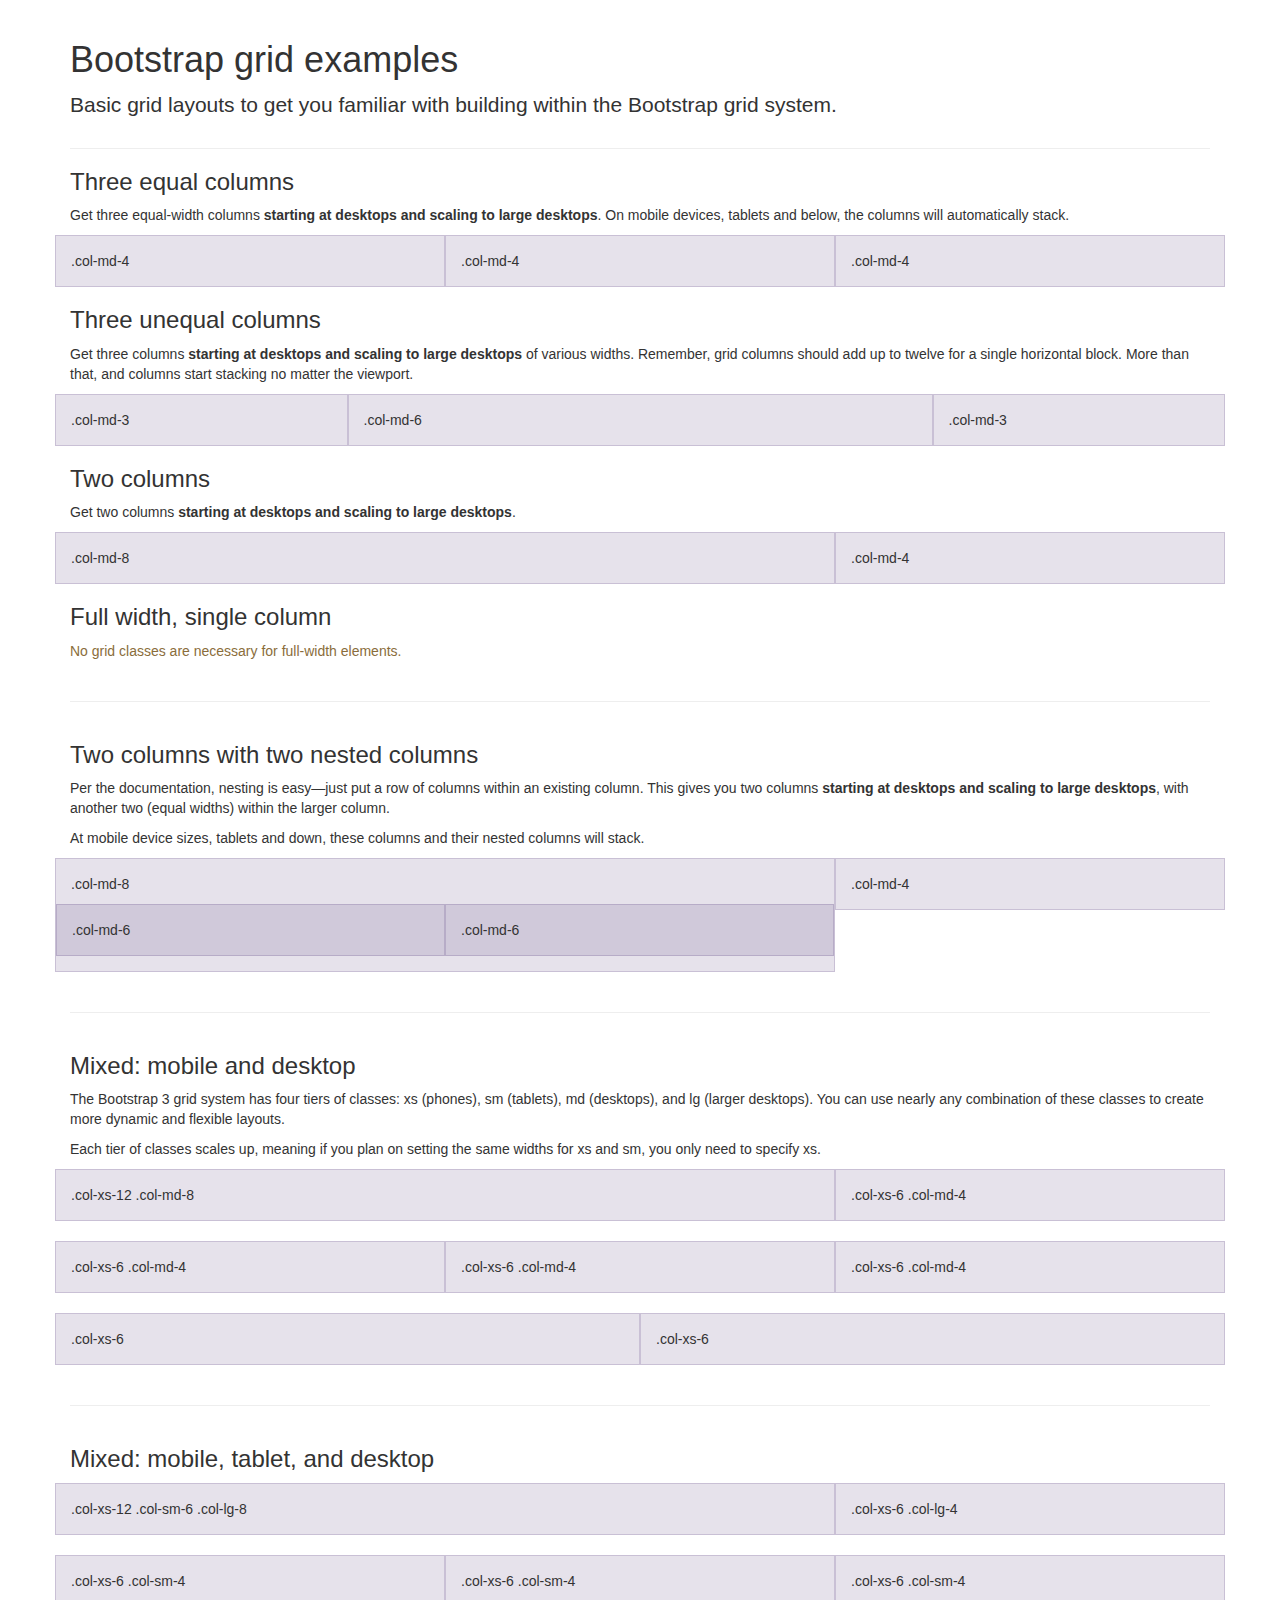
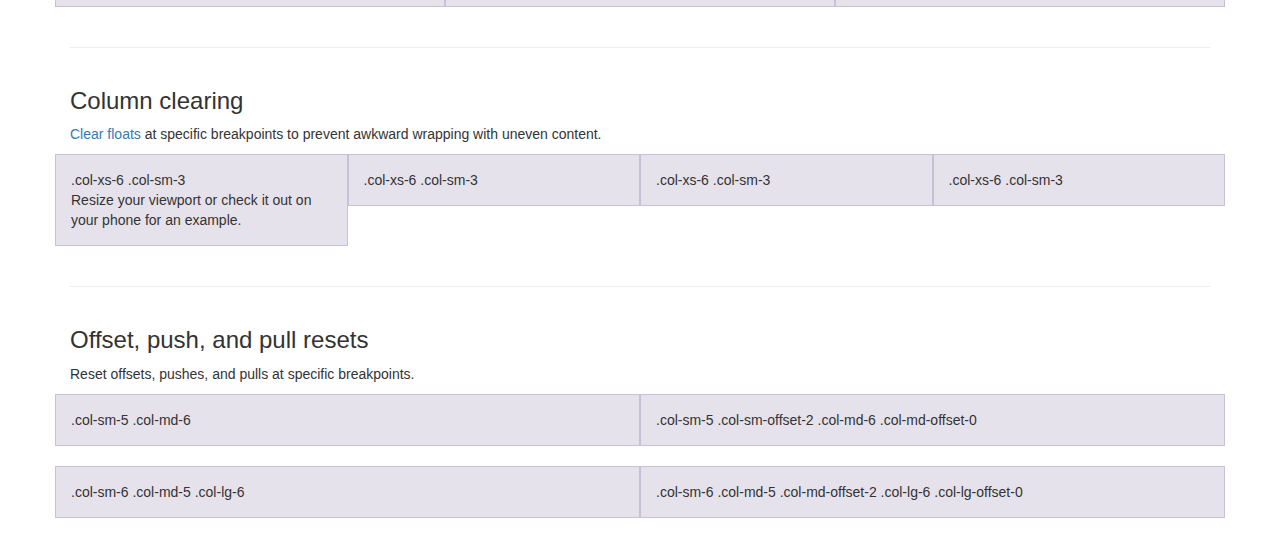
<file: main/static/less/bs/docs/examples/grid/index.html>
<!DOCTYPE html>
<html lang="en">
  <head>
    <meta charset="utf-8">
    <meta http-equiv="X-UA-Compatible" content="IE=edge">
    <meta name="viewport" content="width=device-width, initial-scale=1">
    <meta name="description" content="">
    <meta name="author" content="">
    <link rel="icon" href="../../favicon.ico">

    <title>Grid Template for Bootstrap</title>

    <!-- Bootstrap core CSS -->
    <link href="../../dist/css/bootstrap.min.css" rel="stylesheet">

    <!-- Custom styles for this template -->
    <link href="grid.css" rel="stylesheet">

    <!-- Just for debugging purposes. Don't actually copy these 2 lines! -->
    <!--[if lt IE 9]><script src="../../assets/js/ie8-responsive-file-warning.js"></script><![endif]-->
    <script src="../../assets/js/ie-emulation-modes-warning.js"></script>

    <!-- HTML5 shim and Respond.js for IE8 support of HTML5 elements and media queries -->
    <!--[if lt IE 9]>
      <script src="https://oss.maxcdn.com/html5shiv/3.7.2/html5shiv.min.js"></script>
      <script src="https://oss.maxcdn.com/respond/1.4.2/respond.min.js"></script>
    <![endif]-->
  </head>

  <body>
    <div class="container">

      <div class="page-header">
        <h1>Bootstrap grid examples</h1>
        <p class="lead">Basic grid layouts to get you familiar with building within the Bootstrap grid system.</p>
      </div>

      <h3>Three equal columns</h3>
      <p>Get three equal-width columns <strong>starting at desktops and scaling to large desktops</strong>. On mobile devices, tablets and below, the columns will automatically stack.</p>
      <div class="row">
        <div class="col-md-4">.col-md-4</div>
        <div class="col-md-4">.col-md-4</div>
        <div class="col-md-4">.col-md-4</div>
      </div>

      <h3>Three unequal columns</h3>
      <p>Get three columns <strong>starting at desktops and scaling to large desktops</strong> of various widths. Remember, grid columns should add up to twelve for a single horizontal block. More than that, and columns start stacking no matter the viewport.</p>
      <div class="row">
        <div class="col-md-3">.col-md-3</div>
        <div class="col-md-6">.col-md-6</div>
        <div class="col-md-3">.col-md-3</div>
      </div>

      <h3>Two columns</h3>
      <p>Get two columns <strong>starting at desktops and scaling to large desktops</strong>.</p>
      <div class="row">
        <div class="col-md-8">.col-md-8</div>
        <div class="col-md-4">.col-md-4</div>
      </div>

      <h3>Full width, single column</h3>
      <p class="text-warning">No grid classes are necessary for full-width elements.</p>

      <hr>

      <h3>Two columns with two nested columns</h3>
      <p>Per the documentation, nesting is easy—just put a row of columns within an existing column. This gives you two columns <strong>starting at desktops and scaling to large desktops</strong>, with another two (equal widths) within the larger column.</p>
      <p>At mobile device sizes, tablets and down, these columns and their nested columns will stack.</p>
      <div class="row">
        <div class="col-md-8">
          .col-md-8
          <div class="row">
            <div class="col-md-6">.col-md-6</div>
            <div class="col-md-6">.col-md-6</div>
          </div>
        </div>
        <div class="col-md-4">.col-md-4</div>
      </div>

      <hr>

      <h3>Mixed: mobile and desktop</h3>
      <p>The Bootstrap 3 grid system has four tiers of classes: xs (phones), sm (tablets), md (desktops), and lg (larger desktops). You can use nearly any combination of these classes to create more dynamic and flexible layouts.</p>
      <p>Each tier of classes scales up, meaning if you plan on setting the same widths for xs and sm, you only need to specify xs.</p>
      <div class="row">
        <div class="col-xs-12 col-md-8">.col-xs-12 .col-md-8</div>
        <div class="col-xs-6 col-md-4">.col-xs-6 .col-md-4</div>
      </div>
      <div class="row">
        <div class="col-xs-6 col-md-4">.col-xs-6 .col-md-4</div>
        <div class="col-xs-6 col-md-4">.col-xs-6 .col-md-4</div>
        <div class="col-xs-6 col-md-4">.col-xs-6 .col-md-4</div>
      </div>
      <div class="row">
        <div class="col-xs-6">.col-xs-6</div>
        <div class="col-xs-6">.col-xs-6</div>
      </div>

      <hr>

      <h3>Mixed: mobile, tablet, and desktop</h3>
      <p></p>
      <div class="row">
        <div class="col-xs-12 col-sm-6 col-lg-8">.col-xs-12 .col-sm-6 .col-lg-8</div>
        <div class="col-xs-6 col-lg-4">.col-xs-6 .col-lg-4</div>
      </div>
      <div class="row">
        <div class="col-xs-6 col-sm-4">.col-xs-6 .col-sm-4</div>
        <div class="col-xs-6 col-sm-4">.col-xs-6 .col-sm-4</div>
        <div class="col-xs-6 col-sm-4">.col-xs-6 .col-sm-4</div>
      </div>

      <hr>

      <h3>Column clearing</h3>
      <p><a href="http://getbootstrap.com/css/#grid-responsive-resets">Clear floats</a> at specific breakpoints to prevent awkward wrapping with uneven content.</p>
      <div class="row">
        <div class="col-xs-6 col-sm-3">
          .col-xs-6 .col-sm-3
          <br>
          Resize your viewport or check it out on your phone for an example.
        </div>
        <div class="col-xs-6 col-sm-3">.col-xs-6 .col-sm-3</div>

        <!-- Add the extra clearfix for only the required viewport -->
        <div class="clearfix visible-xs"></div>

        <div class="col-xs-6 col-sm-3">.col-xs-6 .col-sm-3</div>
        <div class="col-xs-6 col-sm-3">.col-xs-6 .col-sm-3</div>
      </div>

      <hr>

      <h3>Offset, push, and pull resets</h3>
      <p>Reset offsets, pushes, and pulls at specific breakpoints.</p>
      <div class="row">
        <div class="col-sm-5 col-md-6">.col-sm-5 .col-md-6</div>
        <div class="col-sm-5 col-sm-offset-2 col-md-6 col-md-offset-0">.col-sm-5 .col-sm-offset-2 .col-md-6 .col-md-offset-0</div>
      </div>
      <div class="row">
        <div class="col-sm-6 col-md-5 col-lg-6">.col-sm-6 .col-md-5 .col-lg-6</div>
        <div class="col-sm-6 col-md-5 col-md-offset-2 col-lg-6 col-lg-offset-0">.col-sm-6 .col-md-5 .col-md-offset-2 .col-lg-6 .col-lg-offset-0</div>
      </div>


    </div> <!-- /container -->


    <!-- IE10 viewport hack for Surface/desktop Windows 8 bug -->
    <script src="../../assets/js/ie10-viewport-bug-workaround.js"></script>
  </body>
</html>
</file>
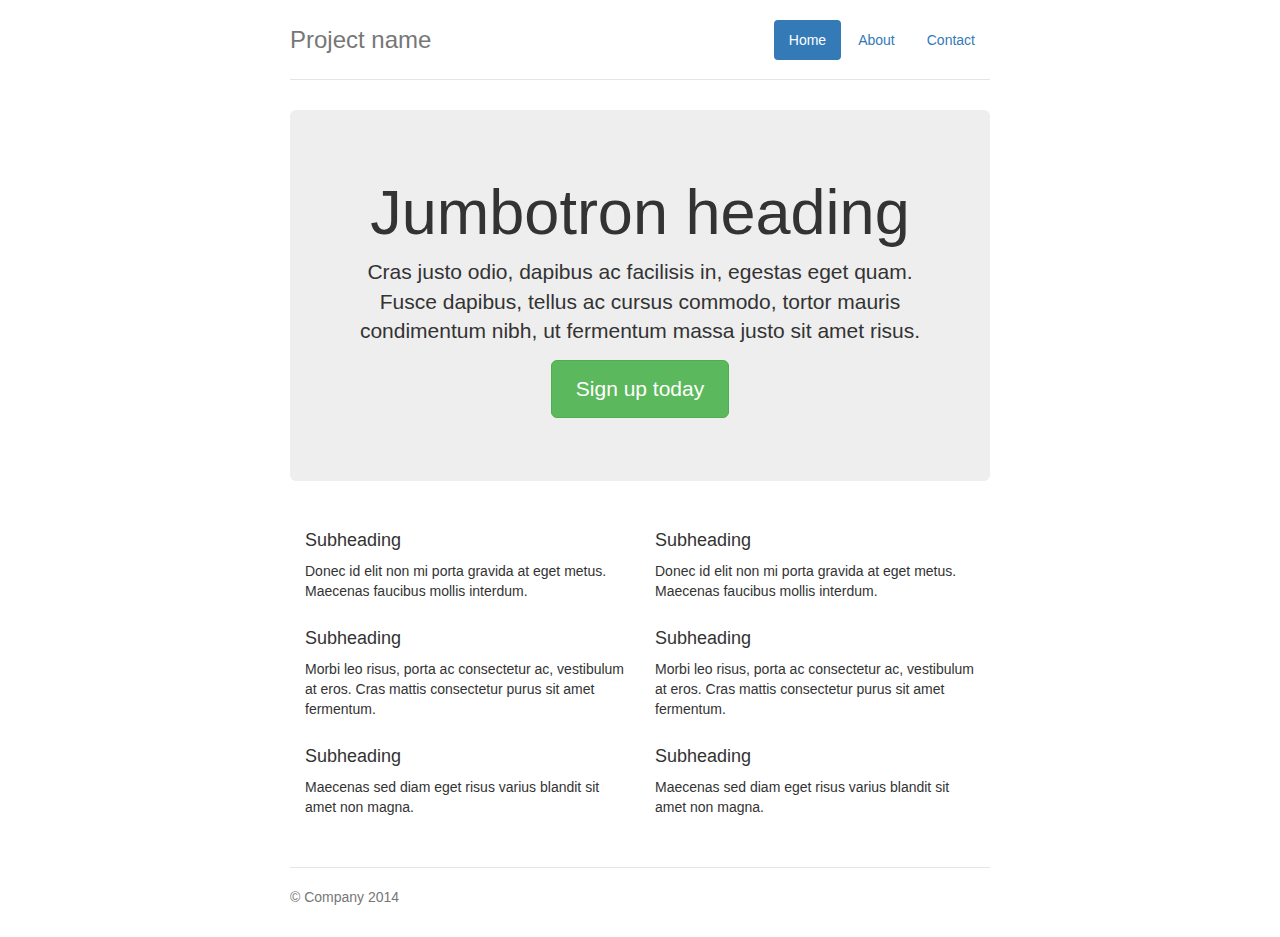
<file: main/static/less/bs/docs/examples/jumbotron-narrow/index.html>
<!DOCTYPE html>
<html lang="en">
  <head>
    <meta charset="utf-8">
    <meta http-equiv="X-UA-Compatible" content="IE=edge">
    <meta name="viewport" content="width=device-width, initial-scale=1">
    <meta name="description" content="">
    <meta name="author" content="">
    <link rel="icon" href="../../favicon.ico">

    <title>Narrow Jumbotron Template for Bootstrap</title>

    <!-- Bootstrap core CSS -->
    <link href="../../dist/css/bootstrap.min.css" rel="stylesheet">

    <!-- Custom styles for this template -->
    <link href="jumbotron-narrow.css" rel="stylesheet">

    <!-- Just for debugging purposes. Don't actually copy these 2 lines! -->
    <!--[if lt IE 9]><script src="../../assets/js/ie8-responsive-file-warning.js"></script><![endif]-->
    <script src="../../assets/js/ie-emulation-modes-warning.js"></script>

    <!-- HTML5 shim and Respond.js for IE8 support of HTML5 elements and media queries -->
    <!--[if lt IE 9]>
      <script src="https://oss.maxcdn.com/html5shiv/3.7.2/html5shiv.min.js"></script>
      <script src="https://oss.maxcdn.com/respond/1.4.2/respond.min.js"></script>
    <![endif]-->
  </head>

  <body>

    <div class="container">
      <div class="header">
        <nav>
          <ul class="nav nav-pills pull-right">
            <li role="presentation" class="active"><a href="#">Home</a></li>
            <li role="presentation"><a href="#">About</a></li>
            <li role="presentation"><a href="#">Contact</a></li>
          </ul>
        </nav>
        <h3 class="text-muted">Project name</h3>
      </div>

      <div class="jumbotron">
        <h1>Jumbotron heading</h1>
        <p class="lead">Cras justo odio, dapibus ac facilisis in, egestas eget quam. Fusce dapibus, tellus ac cursus commodo, tortor mauris condimentum nibh, ut fermentum massa justo sit amet risus.</p>
        <p><a class="btn btn-lg btn-success" href="#" role="button">Sign up today</a></p>
      </div>

      <div class="row marketing">
        <div class="col-lg-6">
          <h4>Subheading</h4>
          <p>Donec id elit non mi porta gravida at eget metus. Maecenas faucibus mollis interdum.</p>

          <h4>Subheading</h4>
          <p>Morbi leo risus, porta ac consectetur ac, vestibulum at eros. Cras mattis consectetur purus sit amet fermentum.</p>

          <h4>Subheading</h4>
          <p>Maecenas sed diam eget risus varius blandit sit amet non magna.</p>
        </div>

        <div class="col-lg-6">
          <h4>Subheading</h4>
          <p>Donec id elit non mi porta gravida at eget metus. Maecenas faucibus mollis interdum.</p>

          <h4>Subheading</h4>
          <p>Morbi leo risus, porta ac consectetur ac, vestibulum at eros. Cras mattis consectetur purus sit amet fermentum.</p>

          <h4>Subheading</h4>
          <p>Maecenas sed diam eget risus varius blandit sit amet non magna.</p>
        </div>
      </div>

      <footer class="footer">
        <p>&copy; Company 2014</p>
      </footer>

    </div> <!-- /container -->


    <!-- IE10 viewport hack for Surface/desktop Windows 8 bug -->
    <script src="../../assets/js/ie10-viewport-bug-workaround.js"></script>
  </body>
</html>
</file>
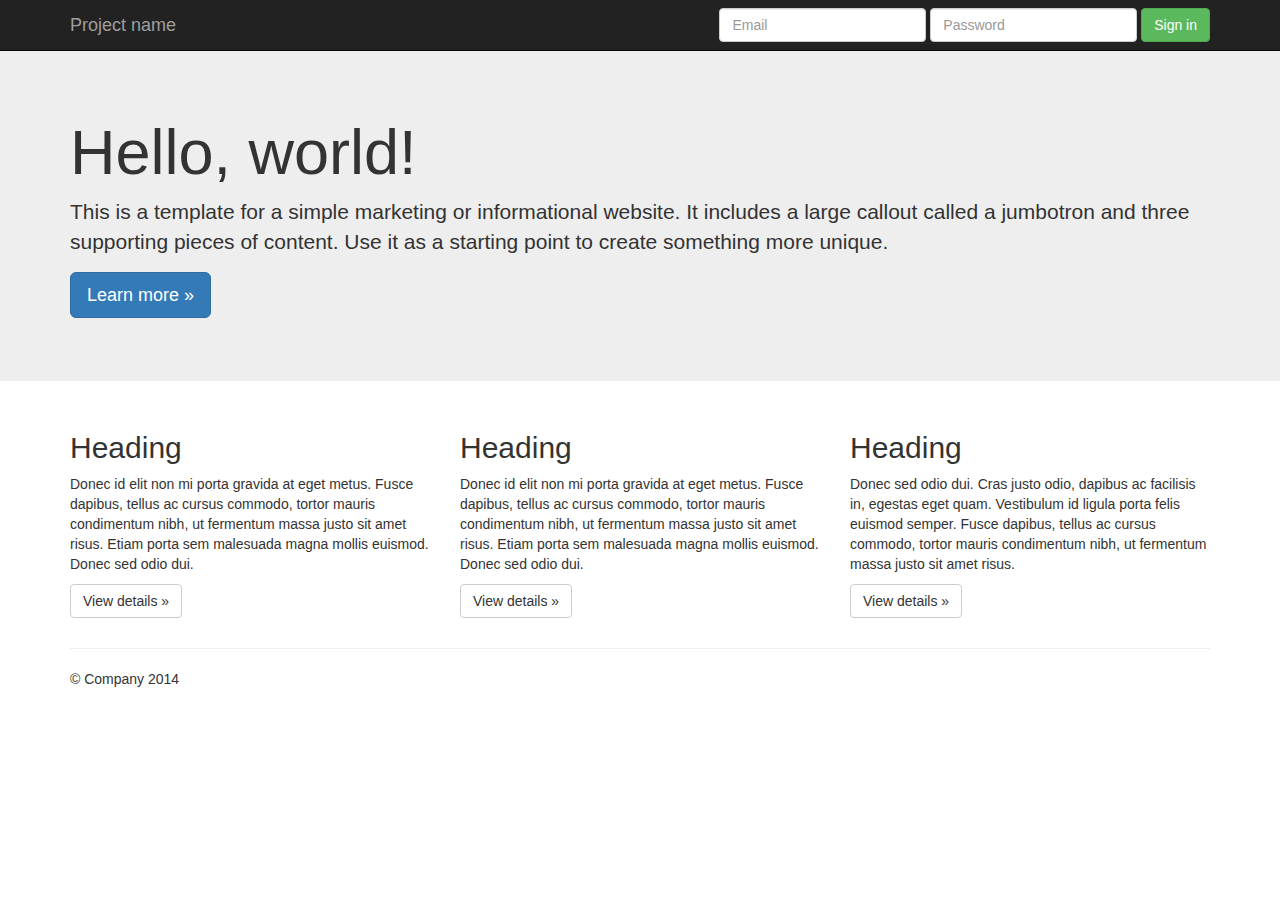
<file: main/static/less/bs/docs/examples/jumbotron/index.html>
<!DOCTYPE html>
<html lang="en">
  <head>
    <meta charset="utf-8">
    <meta http-equiv="X-UA-Compatible" content="IE=edge">
    <meta name="viewport" content="width=device-width, initial-scale=1">
    <meta name="description" content="">
    <meta name="author" content="">
    <link rel="icon" href="../../favicon.ico">

    <title>Jumbotron Template for Bootstrap</title>

    <!-- Bootstrap core CSS -->
    <link href="../../dist/css/bootstrap.min.css" rel="stylesheet">

    <!-- Custom styles for this template -->
    <link href="jumbotron.css" rel="stylesheet">

    <!-- Just for debugging purposes. Don't actually copy these 2 lines! -->
    <!--[if lt IE 9]><script src="../../assets/js/ie8-responsive-file-warning.js"></script><![endif]-->
    <script src="../../assets/js/ie-emulation-modes-warning.js"></script>

    <!-- HTML5 shim and Respond.js for IE8 support of HTML5 elements and media queries -->
    <!--[if lt IE 9]>
      <script src="https://oss.maxcdn.com/html5shiv/3.7.2/html5shiv.min.js"></script>
      <script src="https://oss.maxcdn.com/respond/1.4.2/respond.min.js"></script>
    <![endif]-->
  </head>

  <body>

    <nav class="navbar navbar-inverse navbar-fixed-top">
      <div class="container">
        <div class="navbar-header">
          <button type="button" class="navbar-toggle collapsed" data-toggle="collapse" data-target="#navbar" aria-expanded="false" aria-controls="navbar">
            <span class="sr-only">Toggle navigation</span>
            <span class="icon-bar"></span>
            <span class="icon-bar"></span>
            <span class="icon-bar"></span>
          </button>
          <a class="navbar-brand" href="#">Project name</a>
        </div>
        <div id="navbar" class="navbar-collapse collapse">
          <form class="navbar-form navbar-right">
            <div class="form-group">
              <input type="text" placeholder="Email" class="form-control">
            </div>
            <div class="form-group">
              <input type="password" placeholder="Password" class="form-control">
            </div>
            <button type="submit" class="btn btn-success">Sign in</button>
          </form>
        </div><!--/.navbar-collapse -->
      </div>
    </nav>

    <!-- Main jumbotron for a primary marketing message or call to action -->
    <div class="jumbotron">
      <div class="container">
        <h1>Hello, world!</h1>
        <p>This is a template for a simple marketing or informational website. It includes a large callout called a jumbotron and three supporting pieces of content. Use it as a starting point to create something more unique.</p>
        <p><a class="btn btn-primary btn-lg" href="#" role="button">Learn more &raquo;</a></p>
      </div>
    </div>

    <div class="container">
      <!-- Example row of columns -->
      <div class="row">
        <div class="col-md-4">
          <h2>Heading</h2>
          <p>Donec id elit non mi porta gravida at eget metus. Fusce dapibus, tellus ac cursus commodo, tortor mauris condimentum nibh, ut fermentum massa justo sit amet risus. Etiam porta sem malesuada magna mollis euismod. Donec sed odio dui. </p>
          <p><a class="btn btn-default" href="#" role="button">View details &raquo;</a></p>
        </div>
        <div class="col-md-4">
          <h2>Heading</h2>
          <p>Donec id elit non mi porta gravida at eget metus. Fusce dapibus, tellus ac cursus commodo, tortor mauris condimentum nibh, ut fermentum massa justo sit amet risus. Etiam porta sem malesuada magna mollis euismod. Donec sed odio dui. </p>
          <p><a class="btn btn-default" href="#" role="button">View details &raquo;</a></p>
       </div>
        <div class="col-md-4">
          <h2>Heading</h2>
          <p>Donec sed odio dui. Cras justo odio, dapibus ac facilisis in, egestas eget quam. Vestibulum id ligula porta felis euismod semper. Fusce dapibus, tellus ac cursus commodo, tortor mauris condimentum nibh, ut fermentum massa justo sit amet risus.</p>
          <p><a class="btn btn-default" href="#" role="button">View details &raquo;</a></p>
        </div>
      </div>

      <hr>

      <footer>
        <p>&copy; Company 2014</p>
      </footer>
    </div> <!-- /container -->


    <!-- Bootstrap core JavaScript
    ================================================== -->
    <!-- Placed at the end of the document so the pages load faster -->
    <script src="https://ajax.googleapis.com/ajax/libs/jquery/1.11.2/jquery.min.js"></script>
    <script src="../../dist/js/bootstrap.min.js"></script>
    <!-- IE10 viewport hack for Surface/desktop Windows 8 bug -->
    <script src="../../assets/js/ie10-viewport-bug-workaround.js"></script>
  </body>
</html>
</file>
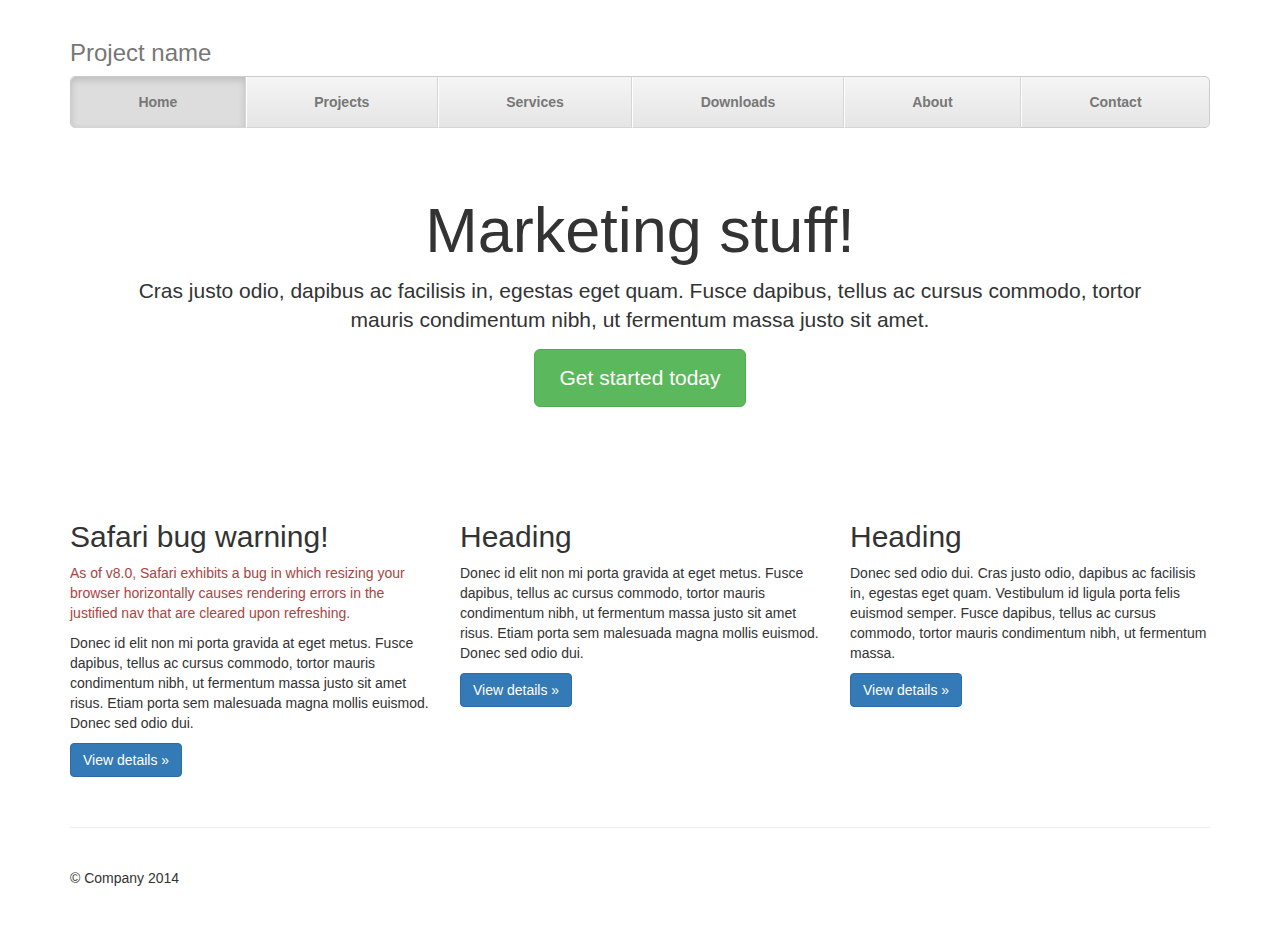
<file: main/static/less/bs/docs/examples/justified-nav/index.html>
<!DOCTYPE html>
<html lang="en">
  <head>
    <meta charset="utf-8">
    <meta http-equiv="X-UA-Compatible" content="IE=edge">
    <meta name="viewport" content="width=device-width, initial-scale=1">
    <meta name="description" content="">
    <meta name="author" content="">
    <link rel="icon" href="../../favicon.ico">

    <title>Justified Nav Template for Bootstrap</title>

    <!-- Bootstrap core CSS -->
    <link href="../../dist/css/bootstrap.min.css" rel="stylesheet">

    <!-- Custom styles for this template -->
    <link href="justified-nav.css" rel="stylesheet">

    <!-- Just for debugging purposes. Don't actually copy these 2 lines! -->
    <!--[if lt IE 9]><script src="../../assets/js/ie8-responsive-file-warning.js"></script><![endif]-->
    <script src="../../assets/js/ie-emulation-modes-warning.js"></script>

    <!-- HTML5 shim and Respond.js for IE8 support of HTML5 elements and media queries -->
    <!--[if lt IE 9]>
      <script src="https://oss.maxcdn.com/html5shiv/3.7.2/html5shiv.min.js"></script>
      <script src="https://oss.maxcdn.com/respond/1.4.2/respond.min.js"></script>
    <![endif]-->
  </head>

  <body>

    <div class="container">

      <div class="masthead">
        <h3 class="text-muted">Project name</h3>
        <nav>
          <ul class="nav nav-justified">
            <li class="active"><a href="#">Home</a></li>
            <li><a href="#">Projects</a></li>
            <li><a href="#">Services</a></li>
            <li><a href="#">Downloads</a></li>
            <li><a href="#">About</a></li>
            <li><a href="#">Contact</a></li>
          </ul>
        </nav>
      </div>

      <!-- Jumbotron -->
      <div class="jumbotron">
        <h1>Marketing stuff!</h1>
        <p class="lead">Cras justo odio, dapibus ac facilisis in, egestas eget quam. Fusce dapibus, tellus ac cursus commodo, tortor mauris condimentum nibh, ut fermentum massa justo sit amet.</p>
        <p><a class="btn btn-lg btn-success" href="#" role="button">Get started today</a></p>
      </div>

      <!-- Example row of columns -->
      <div class="row">
        <div class="col-lg-4">
          <h2>Safari bug warning!</h2>
          <p class="text-danger">As of v8.0, Safari exhibits a bug in which resizing your browser horizontally causes rendering errors in the justified nav that are cleared upon refreshing.</p>
          <p>Donec id elit non mi porta gravida at eget metus. Fusce dapibus, tellus ac cursus commodo, tortor mauris condimentum nibh, ut fermentum massa justo sit amet risus. Etiam porta sem malesuada magna mollis euismod. Donec sed odio dui. </p>
          <p><a class="btn btn-primary" href="#" role="button">View details &raquo;</a></p>
        </div>
        <div class="col-lg-4">
          <h2>Heading</h2>
          <p>Donec id elit non mi porta gravida at eget metus. Fusce dapibus, tellus ac cursus commodo, tortor mauris condimentum nibh, ut fermentum massa justo sit amet risus. Etiam porta sem malesuada magna mollis euismod. Donec sed odio dui. </p>
          <p><a class="btn btn-primary" href="#" role="button">View details &raquo;</a></p>
       </div>
        <div class="col-lg-4">
          <h2>Heading</h2>
          <p>Donec sed odio dui. Cras justo odio, dapibus ac facilisis in, egestas eget quam. Vestibulum id ligula porta felis euismod semper. Fusce dapibus, tellus ac cursus commodo, tortor mauris condimentum nibh, ut fermentum massa.</p>
          <p><a class="btn btn-primary" href="#" role="button">View details &raquo;</a></p>
        </div>
      </div>

      <!-- Site footer -->
      <footer class="footer">
        <p>&copy; Company 2014</p>
      </footer>

    </div> <!-- /container -->


    <!-- IE10 viewport hack for Surface/desktop Windows 8 bug -->
    <script src="../../assets/js/ie10-viewport-bug-workaround.js"></script>
  </body>
</html>
</file>
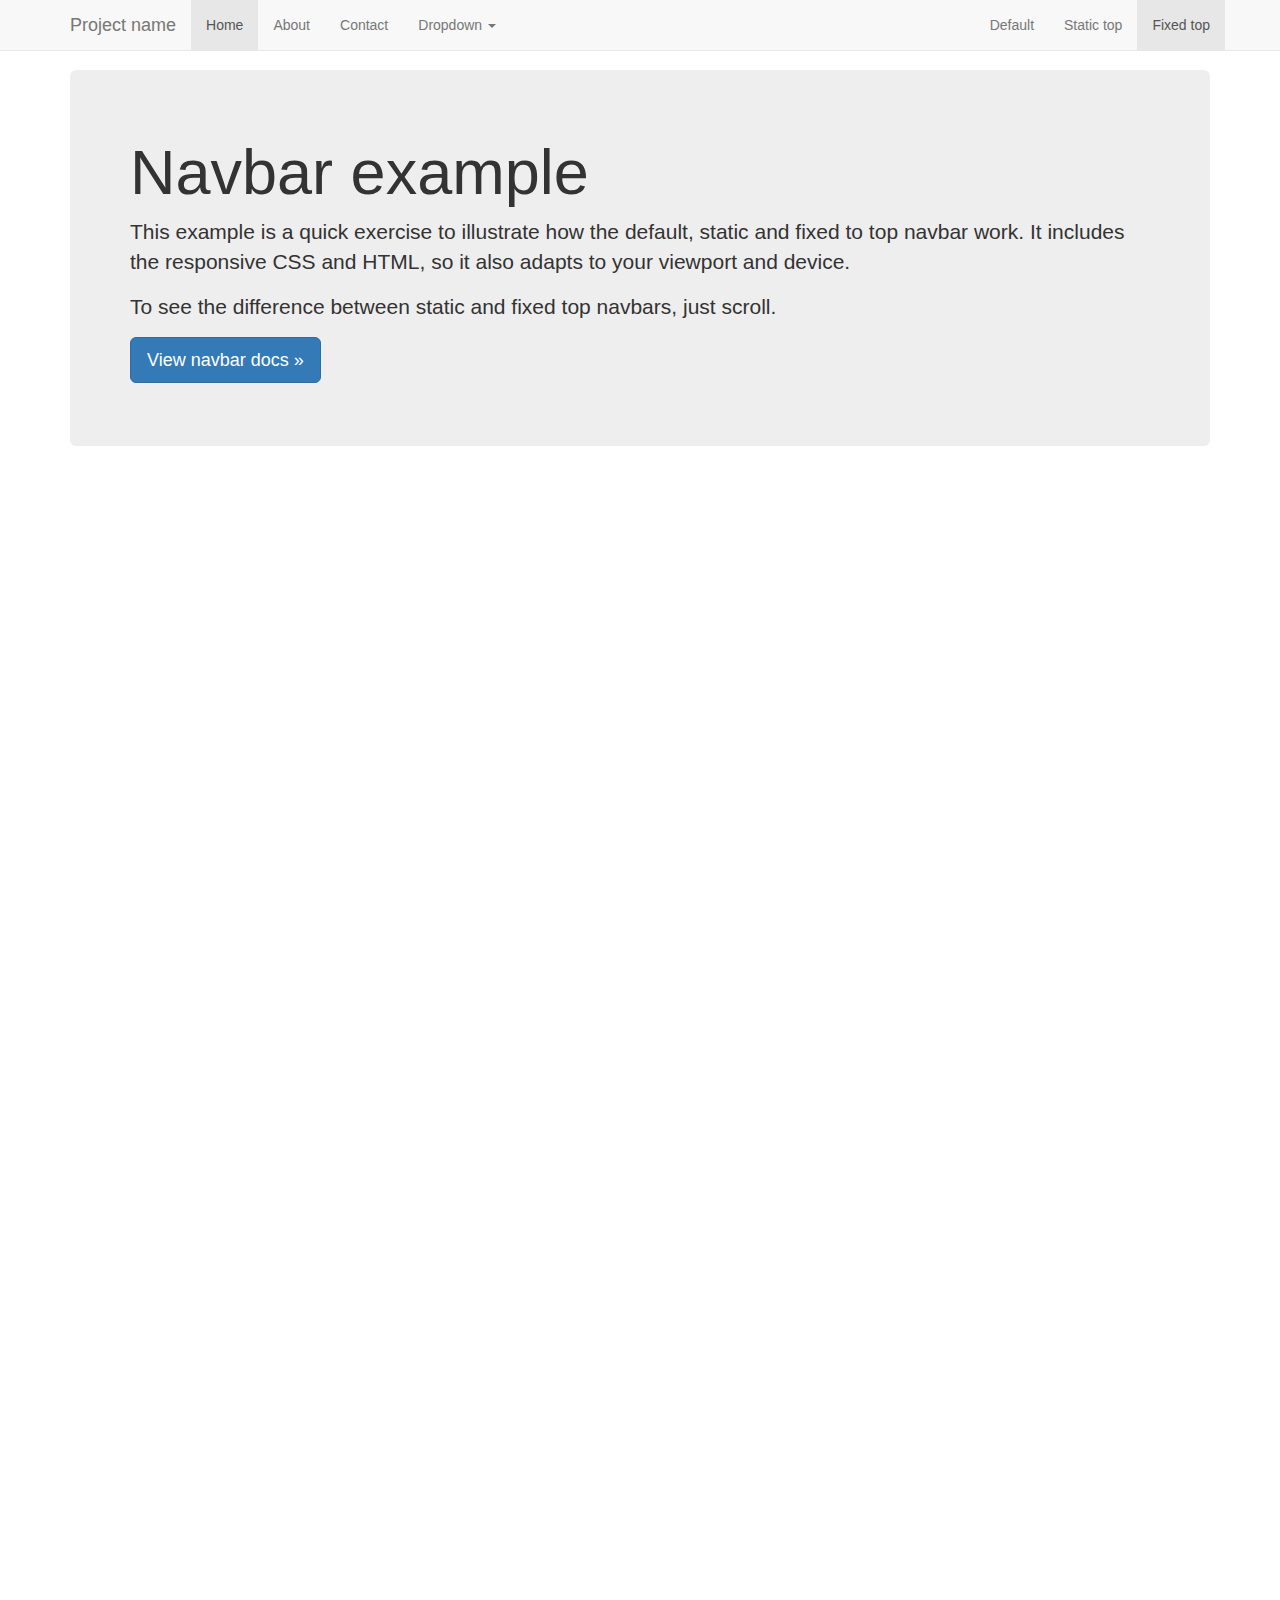
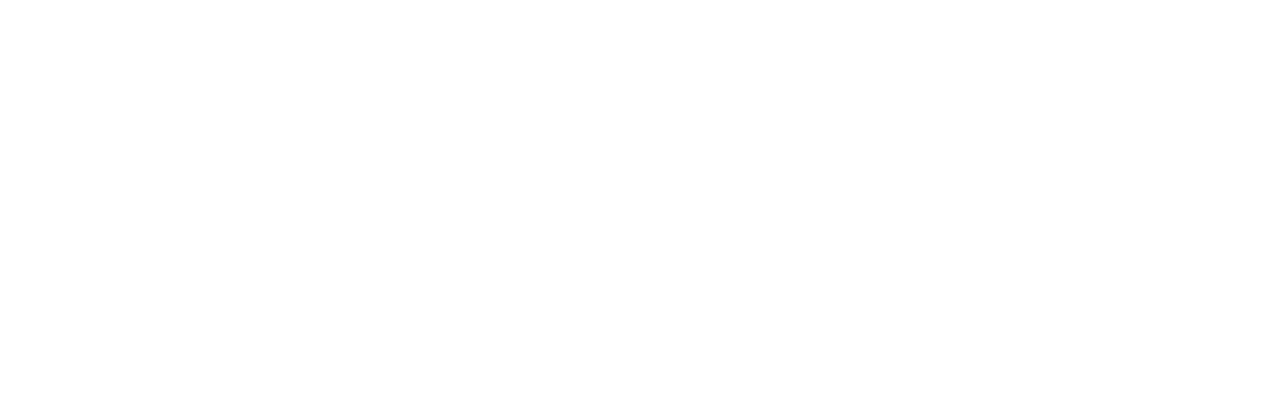
<file: main/static/less/bs/docs/examples/navbar-fixed-top/index.html>
<!DOCTYPE html>
<html lang="en">
  <head>
    <meta charset="utf-8">
    <meta http-equiv="X-UA-Compatible" content="IE=edge">
    <meta name="viewport" content="width=device-width, initial-scale=1">
    <meta name="description" content="">
    <meta name="author" content="">
    <link rel="icon" href="../../favicon.ico">

    <title>Fixed Top Navbar Example for Bootstrap</title>

    <!-- Bootstrap core CSS -->
    <link href="../../dist/css/bootstrap.min.css" rel="stylesheet">

    <!-- Custom styles for this template -->
    <link href="navbar-fixed-top.css" rel="stylesheet">

    <!-- Just for debugging purposes. Don't actually copy these 2 lines! -->
    <!--[if lt IE 9]><script src="../../assets/js/ie8-responsive-file-warning.js"></script><![endif]-->
    <script src="../../assets/js/ie-emulation-modes-warning.js"></script>

    <!-- HTML5 shim and Respond.js for IE8 support of HTML5 elements and media queries -->
    <!--[if lt IE 9]>
      <script src="https://oss.maxcdn.com/html5shiv/3.7.2/html5shiv.min.js"></script>
      <script src="https://oss.maxcdn.com/respond/1.4.2/respond.min.js"></script>
    <![endif]-->
  </head>

  <body>

    <!-- Fixed navbar -->
    <nav class="navbar navbar-default navbar-fixed-top">
      <div class="container">
        <div class="navbar-header">
          <button type="button" class="navbar-toggle collapsed" data-toggle="collapse" data-target="#navbar" aria-expanded="false" aria-controls="navbar">
            <span class="sr-only">Toggle navigation</span>
            <span class="icon-bar"></span>
            <span class="icon-bar"></span>
            <span class="icon-bar"></span>
          </button>
          <a class="navbar-brand" href="#">Project name</a>
        </div>
        <div id="navbar" class="navbar-collapse collapse">
          <ul class="nav navbar-nav">
            <li class="active"><a href="#">Home</a></li>
            <li><a href="#about">About</a></li>
            <li><a href="#contact">Contact</a></li>
            <li class="dropdown">
              <a href="#" class="dropdown-toggle" data-toggle="dropdown" role="button" aria-expanded="false">Dropdown <span class="caret"></span></a>
              <ul class="dropdown-menu" role="menu">
                <li><a href="#">Action</a></li>
                <li><a href="#">Another action</a></li>
                <li><a href="#">Something else here</a></li>
                <li class="divider"></li>
                <li class="dropdown-header">Nav header</li>
                <li><a href="#">Separated link</a></li>
                <li><a href="#">One more separated link</a></li>
              </ul>
            </li>
          </ul>
          <ul class="nav navbar-nav navbar-right">
            <li><a href="../navbar/">Default</a></li>
            <li><a href="../navbar-static-top/">Static top</a></li>
            <li class="active"><a href="./">Fixed top <span class="sr-only">(current)</span></a></li>
          </ul>
        </div><!--/.nav-collapse -->
      </div>
    </nav>

    <div class="container">

      <!-- Main component for a primary marketing message or call to action -->
      <div class="jumbotron">
        <h1>Navbar example</h1>
        <p>This example is a quick exercise to illustrate how the default, static and fixed to top navbar work. It includes the responsive CSS and HTML, so it also adapts to your viewport and device.</p>
        <p>To see the difference between static and fixed top navbars, just scroll.</p>
        <p>
          <a class="btn btn-lg btn-primary" href="../../components/#navbar" role="button">View navbar docs &raquo;</a>
        </p>
      </div>

    </div> <!-- /container -->


    <!-- Bootstrap core JavaScript
    ================================================== -->
    <!-- Placed at the end of the document so the pages load faster -->
    <script src="https://ajax.googleapis.com/ajax/libs/jquery/1.11.2/jquery.min.js"></script>
    <script src="../../dist/js/bootstrap.min.js"></script>
    <!-- IE10 viewport hack for Surface/desktop Windows 8 bug -->
    <script src="../../assets/js/ie10-viewport-bug-workaround.js"></script>
  </body>
</html>
</file>
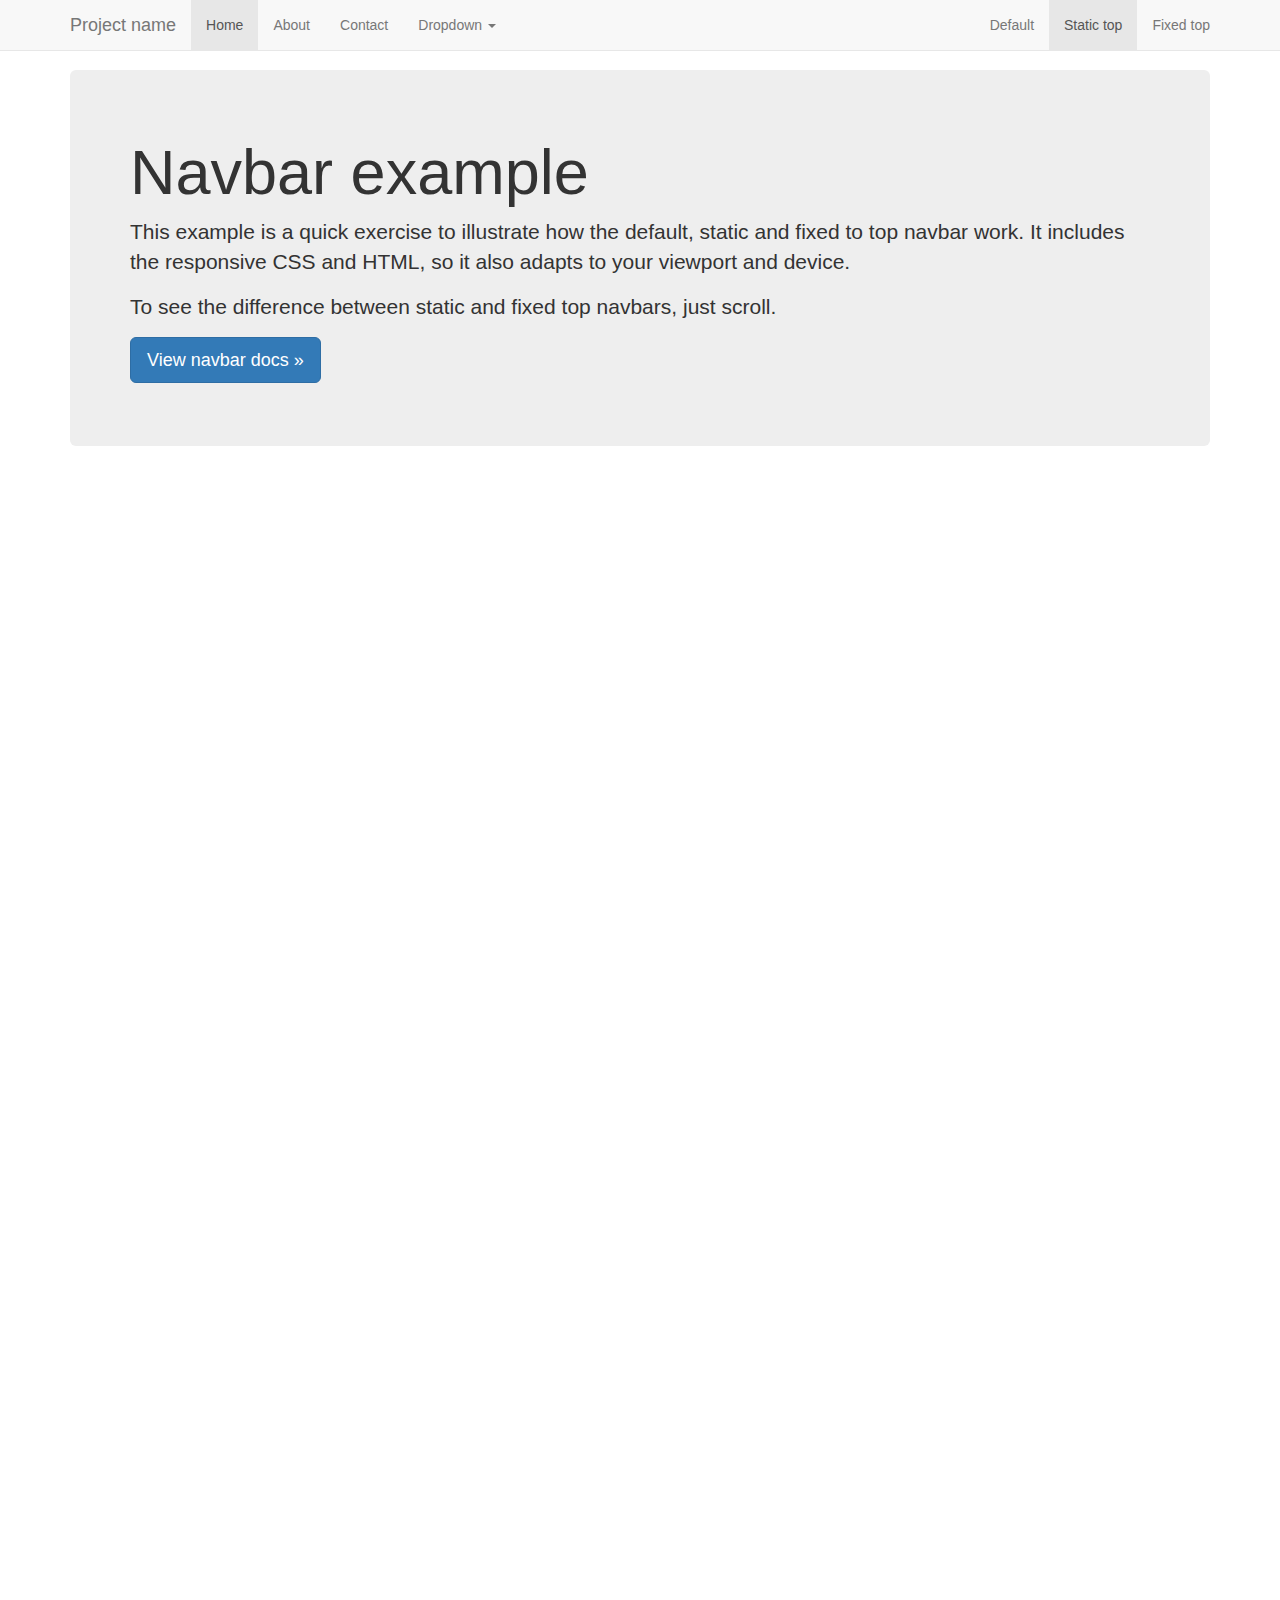
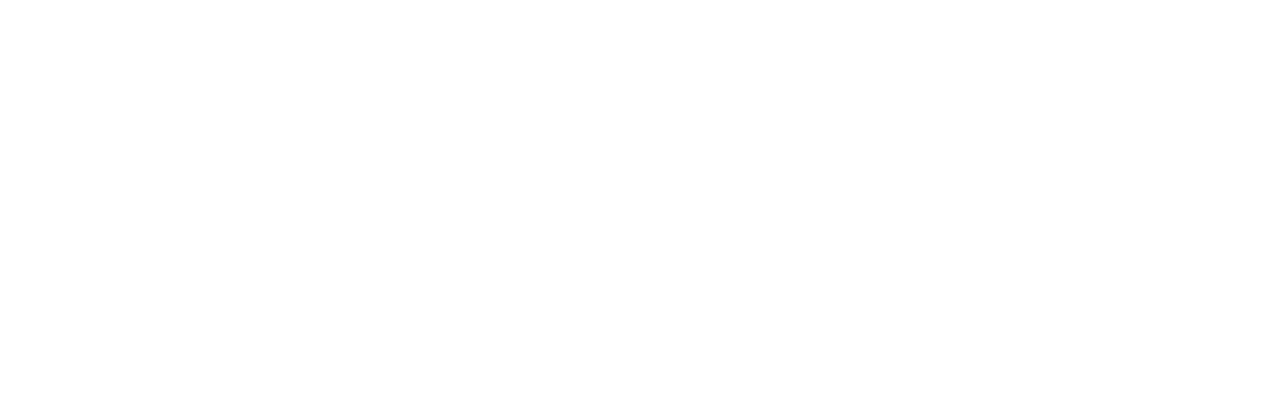
<file: main/static/less/bs/docs/examples/navbar-static-top/index.html>
<!DOCTYPE html>
<html lang="en">
  <head>
    <meta charset="utf-8">
    <meta http-equiv="X-UA-Compatible" content="IE=edge">
    <meta name="viewport" content="width=device-width, initial-scale=1">
    <meta name="description" content="">
    <meta name="author" content="">
    <link rel="icon" href="../../favicon.ico">

    <title>Static Top Navbar Example for Bootstrap</title>

    <!-- Bootstrap core CSS -->
    <link href="../../dist/css/bootstrap.min.css" rel="stylesheet">

    <!-- Custom styles for this template -->
    <link href="navbar-static-top.css" rel="stylesheet">

    <!-- Just for debugging purposes. Don't actually copy these 2 lines! -->
    <!--[if lt IE 9]><script src="../../assets/js/ie8-responsive-file-warning.js"></script><![endif]-->
    <script src="../../assets/js/ie-emulation-modes-warning.js"></script>

    <!-- HTML5 shim and Respond.js for IE8 support of HTML5 elements and media queries -->
    <!--[if lt IE 9]>
      <script src="https://oss.maxcdn.com/html5shiv/3.7.2/html5shiv.min.js"></script>
      <script src="https://oss.maxcdn.com/respond/1.4.2/respond.min.js"></script>
    <![endif]-->
  </head>

  <body>

    <!-- Static navbar -->
    <nav class="navbar navbar-default navbar-static-top">
      <div class="container">
        <div class="navbar-header">
          <button type="button" class="navbar-toggle collapsed" data-toggle="collapse" data-target="#navbar" aria-expanded="false" aria-controls="navbar">
            <span class="sr-only">Toggle navigation</span>
            <span class="icon-bar"></span>
            <span class="icon-bar"></span>
            <span class="icon-bar"></span>
          </button>
          <a class="navbar-brand" href="#">Project name</a>
        </div>
        <div id="navbar" class="navbar-collapse collapse">
          <ul class="nav navbar-nav">
            <li class="active"><a href="#">Home</a></li>
            <li><a href="#about">About</a></li>
            <li><a href="#contact">Contact</a></li>
            <li class="dropdown">
              <a href="#" class="dropdown-toggle" data-toggle="dropdown" role="button" aria-expanded="false">Dropdown <span class="caret"></span></a>
              <ul class="dropdown-menu" role="menu">
                <li><a href="#">Action</a></li>
                <li><a href="#">Another action</a></li>
                <li><a href="#">Something else here</a></li>
                <li class="divider"></li>
                <li class="dropdown-header">Nav header</li>
                <li><a href="#">Separated link</a></li>
                <li><a href="#">One more separated link</a></li>
              </ul>
            </li>
          </ul>
          <ul class="nav navbar-nav navbar-right">
            <li><a href="../navbar/">Default</a></li>
            <li class="active"><a href="./">Static top <span class="sr-only">(current)</span></a></li>
            <li><a href="../navbar-fixed-top/">Fixed top</a></li>
          </ul>
        </div><!--/.nav-collapse -->
      </div>
    </nav>


    <div class="container">

      <!-- Main component for a primary marketing message or call to action -->
      <div class="jumbotron">
        <h1>Navbar example</h1>
        <p>This example is a quick exercise to illustrate how the default, static and fixed to top navbar work. It includes the responsive CSS and HTML, so it also adapts to your viewport and device.</p>
        <p>To see the difference between static and fixed top navbars, just scroll.</p>
        <p>
          <a class="btn btn-lg btn-primary" href="../../components/#navbar" role="button">View navbar docs &raquo;</a>
        </p>
      </div>

    </div> <!-- /container -->


    <!-- Bootstrap core JavaScript
    ================================================== -->
    <!-- Placed at the end of the document so the pages load faster -->
    <script src="https://ajax.googleapis.com/ajax/libs/jquery/1.11.2/jquery.min.js"></script>
    <script src="../../dist/js/bootstrap.min.js"></script>
    <!-- IE10 viewport hack for Surface/desktop Windows 8 bug -->
    <script src="../../assets/js/ie10-viewport-bug-workaround.js"></script>
  </body>
</html>
</file>
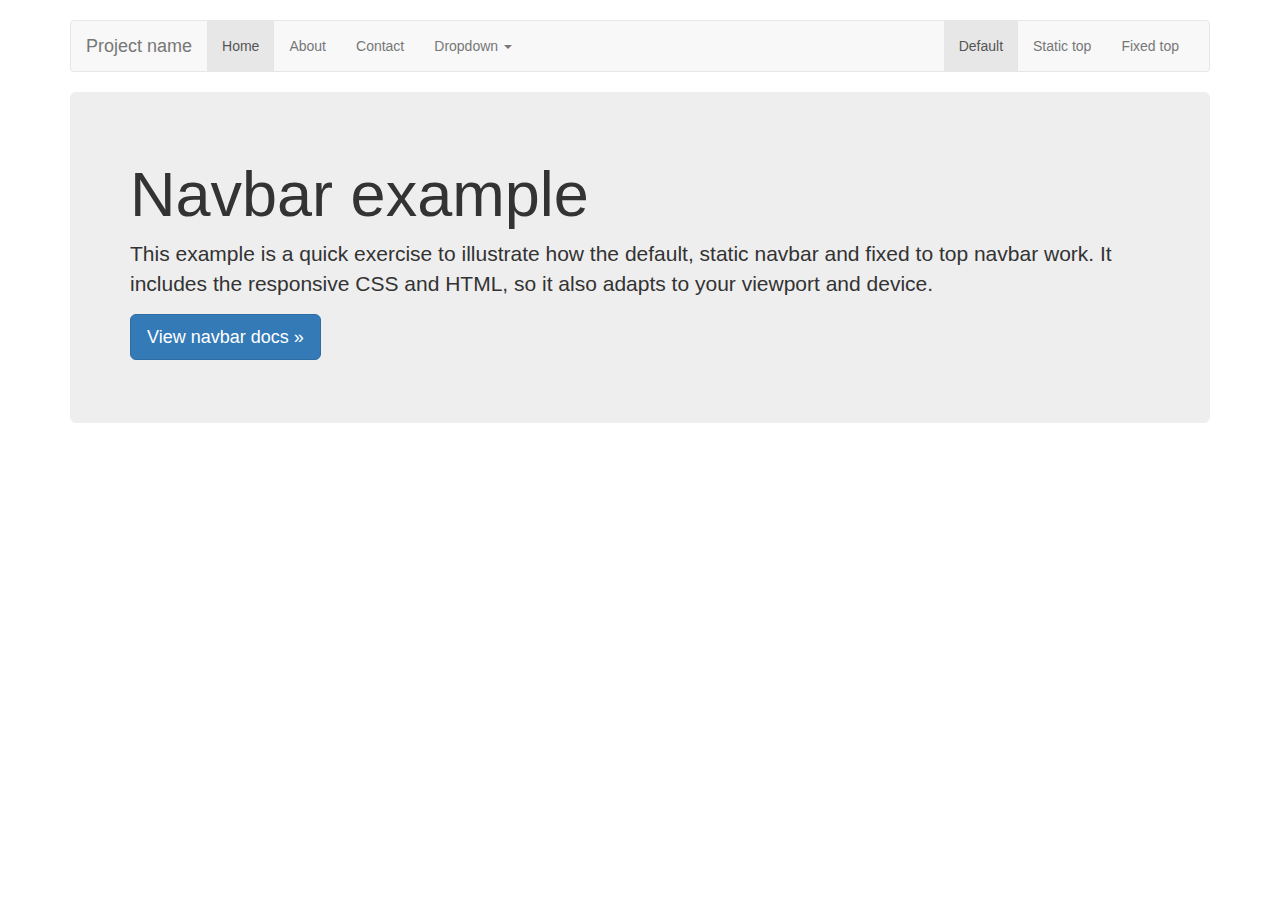
<file: main/static/less/bs/docs/examples/navbar/index.html>
<!DOCTYPE html>
<html lang="en">
  <head>
    <meta charset="utf-8">
    <meta http-equiv="X-UA-Compatible" content="IE=edge">
    <meta name="viewport" content="width=device-width, initial-scale=1">
    <meta name="description" content="">
    <meta name="author" content="">
    <link rel="icon" href="../../favicon.ico">

    <title>Navbar Template for Bootstrap</title>

    <!-- Bootstrap core CSS -->
    <link href="../../dist/css/bootstrap.min.css" rel="stylesheet">

    <!-- Custom styles for this template -->
    <link href="navbar.css" rel="stylesheet">

    <!-- Just for debugging purposes. Don't actually copy these 2 lines! -->
    <!--[if lt IE 9]><script src="../../assets/js/ie8-responsive-file-warning.js"></script><![endif]-->
    <script src="../../assets/js/ie-emulation-modes-warning.js"></script>

    <!-- HTML5 shim and Respond.js for IE8 support of HTML5 elements and media queries -->
    <!--[if lt IE 9]>
      <script src="https://oss.maxcdn.com/html5shiv/3.7.2/html5shiv.min.js"></script>
      <script src="https://oss.maxcdn.com/respond/1.4.2/respond.min.js"></script>
    <![endif]-->
  </head>

  <body>

    <div class="container">

      <!-- Static navbar -->
      <nav class="navbar navbar-default">
        <div class="container-fluid">
          <div class="navbar-header">
            <button type="button" class="navbar-toggle collapsed" data-toggle="collapse" data-target="#navbar" aria-expanded="false" aria-controls="navbar">
              <span class="sr-only">Toggle navigation</span>
              <span class="icon-bar"></span>
              <span class="icon-bar"></span>
              <span class="icon-bar"></span>
            </button>
            <a class="navbar-brand" href="#">Project name</a>
          </div>
          <div id="navbar" class="navbar-collapse collapse">
            <ul class="nav navbar-nav">
              <li class="active"><a href="#">Home</a></li>
              <li><a href="#">About</a></li>
              <li><a href="#">Contact</a></li>
              <li class="dropdown">
                <a href="#" class="dropdown-toggle" data-toggle="dropdown" role="button" aria-expanded="false">Dropdown <span class="caret"></span></a>
                <ul class="dropdown-menu" role="menu">
                  <li><a href="#">Action</a></li>
                  <li><a href="#">Another action</a></li>
                  <li><a href="#">Something else here</a></li>
                  <li class="divider"></li>
                  <li class="dropdown-header">Nav header</li>
                  <li><a href="#">Separated link</a></li>
                  <li><a href="#">One more separated link</a></li>
                </ul>
              </li>
            </ul>
            <ul class="nav navbar-nav navbar-right">
              <li class="active"><a href="./">Default <span class="sr-only">(current)</span></a></li>
              <li><a href="../navbar-static-top/">Static top</a></li>
              <li><a href="../navbar-fixed-top/">Fixed top</a></li>
            </ul>
          </div><!--/.nav-collapse -->
        </div><!--/.container-fluid -->
      </nav>

      <!-- Main component for a primary marketing message or call to action -->
      <div class="jumbotron">
        <h1>Navbar example</h1>
        <p>This example is a quick exercise to illustrate how the default, static navbar and fixed to top navbar work. It includes the responsive CSS and HTML, so it also adapts to your viewport and device.</p>
        <p>
          <a class="btn btn-lg btn-primary" href="../../components/#navbar" role="button">View navbar docs &raquo;</a>
        </p>
      </div>

    </div> <!-- /container -->


    <!-- Bootstrap core JavaScript
    ================================================== -->
    <!-- Placed at the end of the document so the pages load faster -->
    <script src="https://ajax.googleapis.com/ajax/libs/jquery/1.11.2/jquery.min.js"></script>
    <script src="../../dist/js/bootstrap.min.js"></script>
    <!-- IE10 viewport hack for Surface/desktop Windows 8 bug -->
    <script src="../../assets/js/ie10-viewport-bug-workaround.js"></script>
  </body>
</html>
</file>
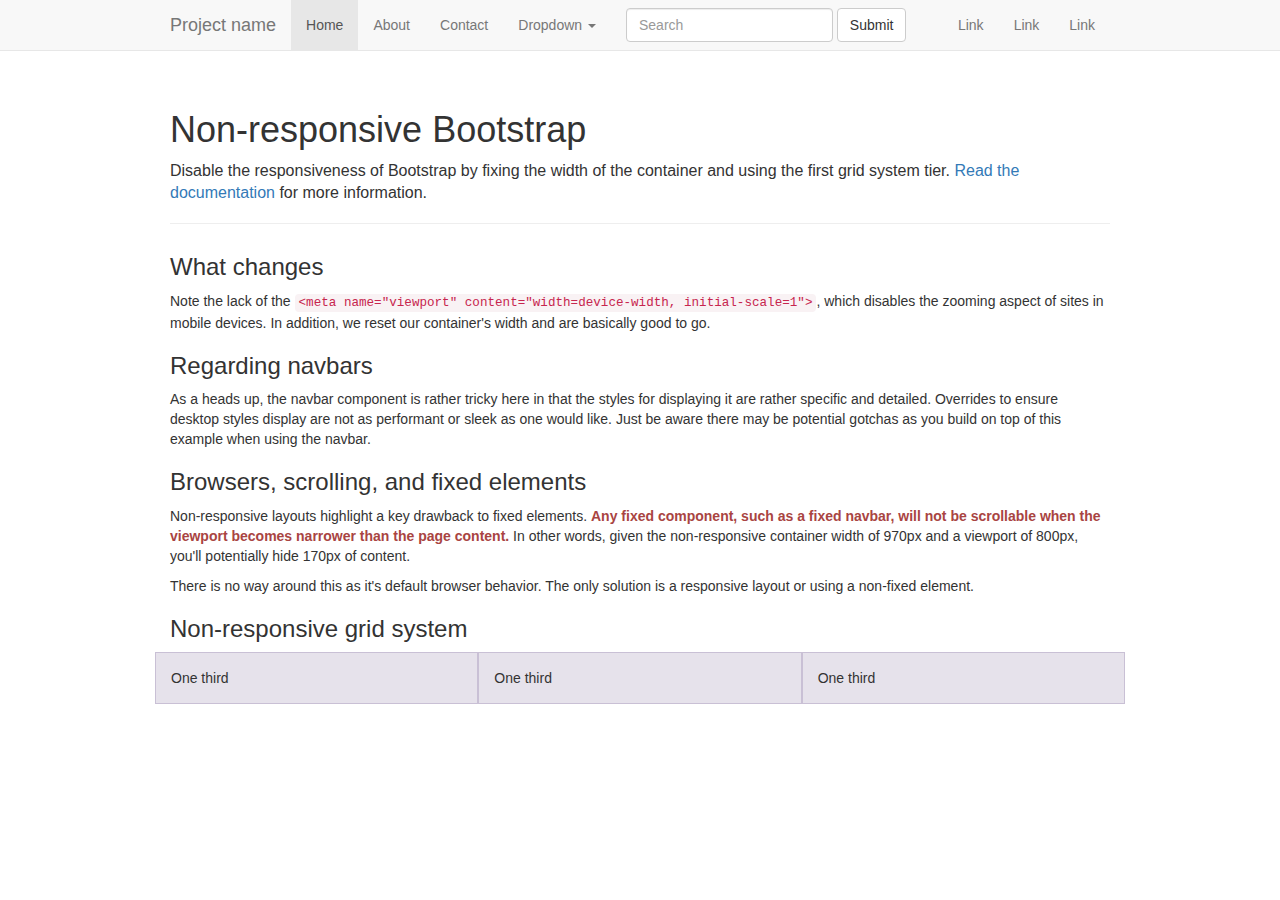
<file: main/static/less/bs/docs/examples/non-responsive/index.html>
<!DOCTYPE html>
<html lang="en">
  <head>
    <meta charset="utf-8">
    <meta http-equiv="X-UA-Compatible" content="IE=edge">
    <meta name="description" content="">
    <meta name="author" content="">

    <!-- Note there is no responsive meta tag here -->

    <link rel="icon" href="../../favicon.ico">

    <title>Non-responsive Template for Bootstrap</title>

    <!-- Bootstrap core CSS -->
    <link href="../../dist/css/bootstrap.min.css" rel="stylesheet">

    <!-- Custom styles for this template -->
    <link href="non-responsive.css" rel="stylesheet">

    <!-- Just for debugging purposes. Don't actually copy these 2 lines! -->
    <!--[if lt IE 9]><script src="../../assets/js/ie8-responsive-file-warning.js"></script><![endif]-->
    <script src="../../assets/js/ie-emulation-modes-warning.js"></script>

    <!-- HTML5 shim and Respond.js for IE8 support of HTML5 elements and media queries -->
    <!--[if lt IE 9]>
      <script src="https://oss.maxcdn.com/html5shiv/3.7.2/html5shiv.min.js"></script>
      <script src="https://oss.maxcdn.com/respond/1.4.2/respond.min.js"></script>
    <![endif]-->
  </head>

  <body>

    <!-- Fixed navbar -->
    <nav class="navbar navbar-default navbar-fixed-top">
      <div class="container">
        <div class="navbar-header">
          <button type="button" class="navbar-toggle collapsed" data-toggle="collapse" data-target="#navbar" aria-expanded="false" aria-controls="navbar">
            <span class="sr-only">Toggle navigation</span>
            <span class="icon-bar"></span>
            <span class="icon-bar"></span>
            <span class="icon-bar"></span>
          </button>
          <a class="navbar-brand" href="#">Project name</a>
        </div>
        <div id="navbar" class="navbar-collapse collapse">
          <ul class="nav navbar-nav">
            <li class="active"><a href="#">Home</a></li>
            <li><a href="#about">About</a></li>
            <li><a href="#contact">Contact</a></li>
            <li class="dropdown">
              <a href="#" class="dropdown-toggle" data-toggle="dropdown" role="button" aria-expanded="false">Dropdown <span class="caret"></span></a>
              <ul class="dropdown-menu" role="menu">
                <li><a href="#">Action</a></li>
                <li><a href="#">Another action</a></li>
                <li><a href="#">Something else here</a></li>
                <li class="divider"></li>
                <li class="dropdown-header">Nav header</li>
                <li><a href="#">Separated link</a></li>
                <li><a href="#">One more separated link</a></li>
              </ul>
            </li>
          </ul>
          <form class="navbar-form navbar-left" role="search">
            <div class="form-group">
              <input type="text" class="form-control" placeholder="Search">
            </div>
            <button type="submit" class="btn btn-default">Submit</button>
          </form>
          <ul class="nav navbar-nav navbar-right">
            <li><a href="#">Link</a></li>
            <li><a href="#">Link</a></li>
            <li><a href="#">Link</a></li>
          </ul>
        </div><!--/.nav-collapse -->
      </div>
    </nav>

    <div class="container">

      <div class="page-header">
        <h1>Non-responsive Bootstrap</h1>
        <p class="lead">Disable the responsiveness of Bootstrap by fixing the width of the container and using the first grid system tier. <a href="http://getbootstrap.com/getting-started/#disable-responsive">Read the documentation</a> for more information.</p>
      </div>

      <h3>What changes</h3>
      <p>Note the lack of the <code>&lt;meta name="viewport" content="width=device-width, initial-scale=1"&gt;</code>, which disables the zooming aspect of sites in mobile devices. In addition, we reset our container's width and are basically good to go.</p>

      <h3>Regarding navbars</h3>
      <p>As a heads up, the navbar component is rather tricky here in that the styles for displaying it are rather specific and detailed. Overrides to ensure desktop styles display are not as performant or sleek as one would like. Just be aware there may be potential gotchas as you build on top of this example when using the navbar.</p>

      <h3>Browsers, scrolling, and fixed elements</h3>
      <p>Non-responsive layouts highlight a key drawback to fixed elements. <strong class="text-danger">Any fixed component, such as a fixed navbar, will not be scrollable when the viewport becomes narrower than the page content.</strong> In other words, given the non-responsive container width of 970px and a viewport of 800px, you'll potentially hide 170px of content.</p>
      <p>There is no way around this as it's default browser behavior. The only solution is a responsive layout or using a non-fixed element.</p>

      <h3>Non-responsive grid system</h3>
      <div class="row">
        <div class="col-xs-4">One third</div>
        <div class="col-xs-4">One third</div>
        <div class="col-xs-4">One third</div>
      </div>

    </div> <!-- /container -->


    <!-- Bootstrap core JavaScript
    ================================================== -->
    <!-- Placed at the end of the document so the pages load faster -->
    <script src="https://ajax.googleapis.com/ajax/libs/jquery/1.11.2/jquery.min.js"></script>
    <script src="../../dist/js/bootstrap.min.js"></script>
    <!-- IE10 viewport hack for Surface/desktop Windows 8 bug -->
    <script src="../../assets/js/ie10-viewport-bug-workaround.js"></script>
  </body>
</html>
</file>
<file: main/static/less/bs/docs/examples/blog/blog.css>
/*
 * Globals
 */

body {
  font-family: Georgia, "Times New Roman", Times, serif;
  color: #555;
}

h1, .h1,
h2, .h2,
h3, .h3,
h4, .h4,
h5, .h5,
h6, .h6 {
  margin-top: 0;
  font-family: "Helvetica Neue", Helvetica, Arial, sans-serif;
  font-weight: normal;
  color: #333;
}


/*
 * Override Bootstrap's default container.
 */

@media (min-width: 1200px) {
  .container {
    width: 970px;
  }
}


/*
 * Masthead for nav
 */

.blog-masthead {
  background-color: #428bca;
  -webkit-box-shadow: inset 0 -2px 5px rgba(0,0,0,.1);
          box-shadow: inset 0 -2px 5px rgba(0,0,0,.1);
}

/* Nav links */
.blog-nav-item {
  position: relative;
  display: inline-block;
  padding: 10px;
  font-weight: 500;
  color: #cdddeb;
}
.blog-nav-item:hover,
.blog-nav-item:focus {
  color: #fff;
  text-decoration: none;
}

/* Active state gets a caret at the bottom */
.blog-nav .active {
  color: #fff;
}
.blog-nav .active:after {
  position: absolute;
  bottom: 0;
  left: 50%;
  width: 0;
  height: 0;
  margin-left: -5px;
  vertical-align: middle;
  content: " ";
  border-right: 5px solid transparent;
  border-bottom: 5px solid;
  border-left: 5px solid transparent;
}


/*
 * Blog name and description
 */

.blog-header {
  padding-top: 20px;
  padding-bottom: 20px;
}
.blog-title {
  margin-top: 30px;
  margin-bottom: 0;
  font-size: 60px;
  font-weight: normal;
}
.blog-description {
  font-size: 20px;
  color: #999;
}


/*
 * Main column and sidebar layout
 */

.blog-main {
  font-size: 18px;
  line-height: 1.5;
}

/* Sidebar modules for boxing content */
.sidebar-module {
  padding: 15px;
  margin: 0 -15px 15px;
}
.sidebar-module-inset {
  padding: 15px;
  background-color: #f5f5f5;
  border-radius: 4px;
}
.sidebar-module-inset p:last-child,
.sidebar-module-inset ul:last-child,
.sidebar-module-inset ol:last-child {
  margin-bottom: 0;
}


/* Pagination */
.pager {
  margin-bottom: 60px;
  text-align: left;
}
.pager > li > a {
  width: 140px;
  padding: 10px 20px;
  text-align: center;
  border-radius: 30px;
}


/*
 * Blog posts
 */

.blog-post {
  margin-bottom: 60px;
}
.blog-post-title {
  margin-bottom: 5px;
  font-size: 40px;
}
.blog-post-meta {
  margin-bottom: 20px;
  color: #999;
}


/*
 * Footer
 */

.blog-footer {
  padding: 40px 0;
  color: #999;
  text-align: center;
  background-color: #f9f9f9;
  border-top: 1px solid #e5e5e5;
}
.blog-footer p:last-child {
  margin-bottom: 0;
}
</file>
<file: main/static/less/bs/docs/examples/carousel/carousel.css>
/* GLOBAL STYLES
-------------------------------------------------- */
/* Padding below the footer and lighter body text */

body {
  padding-bottom: 40px;
  color: #5a5a5a;
}


/* CUSTOMIZE THE NAVBAR
-------------------------------------------------- */

/* Special class on .container surrounding .navbar, used for positioning it into place. */
.navbar-wrapper {
  position: absolute;
  top: 0;
  right: 0;
  left: 0;
  z-index: 20;
}

/* Flip around the padding for proper display in narrow viewports */
.navbar-wrapper > .container {
  padding-right: 0;
  padding-left: 0;
}
.navbar-wrapper .navbar {
  padding-right: 15px;
  padding-left: 15px;
}
.navbar-wrapper .navbar .container {
  width: auto;
}


/* CUSTOMIZE THE CAROUSEL
-------------------------------------------------- */

/* Carousel base class */
.carousel {
  height: 500px;
  margin-bottom: 60px;
}
/* Since positioning the image, we need to help out the caption */
.carousel-caption {
  z-index: 10;
}

/* Declare heights because of positioning of img element */
.carousel .item {
  height: 500px;
  background-color: #777;
}
.carousel-inner > .item > img {
  position: absolute;
  top: 0;
  left: 0;
  min-width: 100%;
  height: 500px;
}


/* MARKETING CONTENT
-------------------------------------------------- */

/* Center align the text within the three columns below the carousel */
.marketing .col-lg-4 {
  margin-bottom: 20px;
  text-align: center;
}
.marketing h2 {
  font-weight: normal;
}
.marketing .col-lg-4 p {
  margin-right: 10px;
  margin-left: 10px;
}


/* Featurettes
------------------------- */

.featurette-divider {
  margin: 80px 0; /* Space out the Bootstrap <hr> more */
}

/* Thin out the marketing headings */
.featurette-heading {
  font-weight: 300;
  line-height: 1;
  letter-spacing: -1px;
}


/* RESPONSIVE CSS
-------------------------------------------------- */

@media (min-width: 768px) {
  /* Navbar positioning foo */
  .navbar-wrapper {
    margin-top: 20px;
  }
  .navbar-wrapper .container {
    padding-right: 15px;
    padding-left: 15px;
  }
  .navbar-wrapper .navbar {
    padding-right: 0;
    padding-left: 0;
  }

  /* The navbar becomes detached from the top, so we round the corners */
  .navbar-wrapper .navbar {
    border-radius: 4px;
  }

  /* Bump up size of carousel content */
  .carousel-caption p {
    margin-bottom: 20px;
    font-size: 21px;
    line-height: 1.4;
  }

  .featurette-heading {
    font-size: 50px;
  }
}

@media (min-width: 992px) {
  .featurette-heading {
    margin-top: 120px;
  }
}
</file>
<file: main/static/less/bs/docs/examples/cover/cover.css>
/*
 * Globals
 */

/* Links */
a,
a:focus,
a:hover {
  color: #fff;
}

/* Custom default button */
.btn-default,
.btn-default:hover,
.btn-default:focus {
  color: #333;
  text-shadow: none; /* Prevent inheritence from `body` */
  background-color: #fff;
  border: 1px solid #fff;
}


/*
 * Base structure
 */

html,
body {
  height: 100%;
  background-color: #333;
}
body {
  color: #fff;
  text-align: center;
  text-shadow: 0 1px 3px rgba(0,0,0,.5);
}

/* Extra markup and styles for table-esque vertical and horizontal centering */
.site-wrapper {
  display: table;
  width: 100%;
  height: 100%; /* For at least Firefox */
  min-height: 100%;
  -webkit-box-shadow: inset 0 0 100px rgba(0,0,0,.5);
          box-shadow: inset 0 0 100px rgba(0,0,0,.5);
}
.site-wrapper-inner {
  display: table-cell;
  vertical-align: top;
}
.cover-container {
  margin-right: auto;
  margin-left: auto;
}

/* Padding for spacing */
.inner {
  padding: 30px;
}


/*
 * Header
 */
.masthead-brand {
  margin-top: 10px;
  margin-bottom: 10px;
}

.masthead-nav > li {
  display: inline-block;
}
.masthead-nav > li + li {
  margin-left: 20px;
}
.masthead-nav > li > a {
  padding-right: 0;
  padding-left: 0;
  font-size: 16px;
  font-weight: bold;
  color: #fff; /* IE8 proofing */
  color: rgba(255,255,255,.75);
  border-bottom: 2px solid transparent;
}
.masthead-nav > li > a:hover,
.masthead-nav > li > a:focus {
  background-color: transparent;
  border-bottom-color: #a9a9a9;
  border-bottom-color: rgba(255,255,255,.25);
}
.masthead-nav > .active > a,
.masthead-nav > .active > a:hover,
.masthead-nav > .active > a:focus {
  color: #fff;
  border-bottom-color: #fff;
}

@media (min-width: 768px) {
  .masthead-brand {
    float: left;
  }
  .masthead-nav {
    float: right;
  }
}


/*
 * Cover
 */

.cover {
  padding: 0 20px;
}
.cover .btn-lg {
  padding: 10px 20px;
  font-weight: bold;
}


/*
 * Footer
 */

.mastfoot {
  color: #999; /* IE8 proofing */
  color: rgba(255,255,255,.5);
}


/*
 * Affix and center
 */

@media (min-width: 768px) {
  /* Pull out the header and footer */
  .masthead {
    position: fixed;
    top: 0;
  }
  .mastfoot {
    position: fixed;
    bottom: 0;
  }
  /* Start the vertical centering */
  .site-wrapper-inner {
    vertical-align: middle;
  }
  /* Handle the widths */
  .masthead,
  .mastfoot,
  .cover-container {
    width: 100%; /* Must be percentage or pixels for horizontal alignment */
  }
}

@media (min-width: 992px) {
  .masthead,
  .mastfoot,
  .cover-container {
    width: 700px;
  }
}
</file>
<file: main/static/less/bs/docs/examples/dashboard/dashboard.css>
/*
 * Base structure
 */

/* Move down content because we have a fixed navbar that is 50px tall */
body {
  padding-top: 50px;
}


/*
 * Global add-ons
 */

.sub-header {
  padding-bottom: 10px;
  border-bottom: 1px solid #eee;
}

/*
 * Top navigation
 * Hide default border to remove 1px line.
 */
.navbar-fixed-top {
  border: 0;
}

/*
 * Sidebar
 */

/* Hide for mobile, show later */
.sidebar {
  display: none;
}
@media (min-width: 768px) {
  .sidebar {
    position: fixed;
    top: 51px;
    bottom: 0;
    left: 0;
    z-index: 1000;
    display: block;
    padding: 20px;
    overflow-x: hidden;
    overflow-y: auto; /* Scrollable contents if viewport is shorter than content. */
    background-color: #f5f5f5;
    border-right: 1px solid #eee;
  }
}

/* Sidebar navigation */
.nav-sidebar {
  margin-right: -21px; /* 20px padding + 1px border */
  margin-bottom: 20px;
  margin-left: -20px;
}
.nav-sidebar > li > a {
  padding-right: 20px;
  padding-left: 20px;
}
.nav-sidebar > .active > a,
.nav-sidebar > .active > a:hover,
.nav-sidebar > .active > a:focus {
  color: #fff;
  background-color: #428bca;
}


/*
 * Main content
 */

.main {
  padding: 20px;
}
@media (min-width: 768px) {
  .main {
    padding-right: 40px;
    padding-left: 40px;
  }
}
.main .page-header {
  margin-top: 0;
}


/*
 * Placeholder dashboard ideas
 */

.placeholders {
  margin-bottom: 30px;
  text-align: center;
}
.placeholders h4 {
  margin-bottom: 0;
}
.placeholder {
  margin-bottom: 20px;
}
.placeholder img {
  display: inline-block;
  border-radius: 50%;
}
</file>
<file: main/static/less/bs/docs/examples/grid/grid.css>
h4 {
  margin-top: 25px;
}
.row {
  margin-bottom: 20px;
}
.row .row {
  margin-top: 10px;
  margin-bottom: 0;
}
[class*="col-"] {
  padding-top: 15px;
  padding-bottom: 15px;
  background-color: #eee;
  background-color: rgba(86,61,124,.15);
  border: 1px solid #ddd;
  border: 1px solid rgba(86,61,124,.2);
}

hr {
  margin-top: 40px;
  margin-bottom: 40px;
}
</file>
<file: main/static/less/bs/docs/examples/jumbotron-narrow/jumbotron-narrow.css>
/* Space out content a bit */
body {
  padding-top: 20px;
  padding-bottom: 20px;
}

/* Everything but the jumbotron gets side spacing for mobile first views */
.header,
.marketing,
.footer {
  padding-right: 15px;
  padding-left: 15px;
}

/* Custom page header */
.header {
  border-bottom: 1px solid #e5e5e5;
}
/* Make the masthead heading the same height as the navigation */
.header h3 {
  padding-bottom: 19px;
  margin-top: 0;
  margin-bottom: 0;
  line-height: 40px;
}

/* Custom page footer */
.footer {
  padding-top: 19px;
  color: #777;
  border-top: 1px solid #e5e5e5;
}

/* Customize container */
@media (min-width: 768px) {
  .container {
    max-width: 730px;
  }
}
.container-narrow > hr {
  margin: 30px 0;
}

/* Main marketing message and sign up button */
.jumbotron {
  text-align: center;
  border-bottom: 1px solid #e5e5e5;
}
.jumbotron .btn {
  padding: 14px 24px;
  font-size: 21px;
}

/* Supporting marketing content */
.marketing {
  margin: 40px 0;
}
.marketing p + h4 {
  margin-top: 28px;
}

/* Responsive: Portrait tablets and up */
@media screen and (min-width: 768px) {
  /* Remove the padding we set earlier */
  .header,
  .marketing,
  .footer {
    padding-right: 0;
    padding-left: 0;
  }
  /* Space out the masthead */
  .header {
    margin-bottom: 30px;
  }
  /* Remove the bottom border on the jumbotron for visual effect */
  .jumbotron {
    border-bottom: 0;
  }
}
</file>
<file: main/static/less/bs/docs/examples/jumbotron/jumbotron.css>
/* Move down content because we have a fixed navbar that is 50px tall */
body {
  padding-top: 50px;
  padding-bottom: 20px;
}
</file>
<file: main/static/less/bs/docs/examples/justified-nav/justified-nav.css>
body {
  padding-top: 20px;
}

.footer {
  padding-top: 40px;
  padding-bottom: 40px;
  margin-top: 40px;
  border-top: 1px solid #eee;
}

/* Main marketing message and sign up button */
.jumbotron {
  text-align: center;
  background-color: transparent;
}
.jumbotron .btn {
  padding: 14px 24px;
  font-size: 21px;
}

/* Customize the nav-justified links to be fill the entire space of the .navbar */

.nav-justified {
  background-color: #eee;
  border: 1px solid #ccc;
  border-radius: 5px;
}
.nav-justified > li > a {
  padding-top: 15px;
  padding-bottom: 15px;
  margin-bottom: 0;
  font-weight: bold;
  color: #777;
  text-align: center;
  background-color: #e5e5e5; /* Old browsers */
  background-image: -webkit-gradient(linear, left top, left bottom, from(#f5f5f5), to(#e5e5e5));
  background-image: -webkit-linear-gradient(top, #f5f5f5 0%, #e5e5e5 100%);
  background-image:      -o-linear-gradient(top, #f5f5f5 0%, #e5e5e5 100%);
  background-image: -webkit-gradient(linear, left top, left bottom, from(top), color-stop(0%, #f5f5f5), to(#e5e5e5));
  background-image:         linear-gradient(top, #f5f5f5 0%, #e5e5e5 100%);
  filter: progid:DXImageTransform.Microsoft.gradient( startColorstr='#f5f5f5', endColorstr='#e5e5e5',GradientType=0 ); /* IE6-9 */
  background-repeat: repeat-x; /* Repeat the gradient */
  border-bottom: 1px solid #d5d5d5;
}
.nav-justified > .active > a,
.nav-justified > .active > a:hover,
.nav-justified > .active > a:focus {
  background-color: #ddd;
  background-image: none;
  -webkit-box-shadow: inset 0 3px 7px rgba(0,0,0,.15);
          box-shadow: inset 0 3px 7px rgba(0,0,0,.15);
}
.nav-justified > li:first-child > a {
  border-radius: 5px 5px 0 0;
}
.nav-justified > li:last-child > a {
  border-bottom: 0;
  border-radius: 0 0 5px 5px;
}

@media (min-width: 768px) {
  .nav-justified {
    max-height: 52px;
  }
  .nav-justified > li > a {
    border-right: 1px solid #d5d5d5;
    border-left: 1px solid #fff;
  }
  .nav-justified > li:first-child > a {
    border-left: 0;
    border-radius: 5px 0 0 5px;
  }
  .nav-justified > li:last-child > a {
    border-right: 0;
    border-radius: 0 5px 5px 0;
  }
}

/* Responsive: Portrait tablets and up */
@media screen and (min-width: 768px) {
  /* Remove the padding we set earlier */
  .masthead,
  .marketing,
  .footer {
    padding-right: 0;
    padding-left: 0;
  }
}
</file>
<file: main/static/less/bs/docs/examples/navbar-fixed-top/navbar-fixed-top.css>
body {
  min-height: 2000px;
  padding-top: 70px;
}
</file>
<file: main/static/less/bs/docs/examples/navbar-static-top/navbar-static-top.css>
body {
  min-height: 2000px;
}

.navbar-static-top {
  margin-bottom: 19px;
}
</file>
<file: main/static/less/bs/docs/examples/navbar/navbar.css>
body {
  padding-top: 20px;
  padding-bottom: 20px;
}

.navbar {
  margin-bottom: 20px;
}
</file>
<file: main/static/less/bs/docs/examples/non-responsive/non-responsive.css>
/* Template-specific stuff
 *
 * Customizations just for the template; these are not necessary for anything
 * with disabling the responsiveness.
 */

/* Account for fixed navbar */
body {
  padding-top: 70px;
  padding-bottom: 30px;
}

body,
.navbar-fixed-top,
.navbar-fixed-bottom {
  min-width: 970px;
}

/* Don't let the lead text change font-size. */
.lead {
  font-size: 16px;
}

/* Finesse the page header spacing */
.page-header {
  margin-bottom: 30px;
}
.page-header .lead {
  margin-bottom: 10px;
}


/* Non-responsive overrides
 *
 * Utilitze the following CSS to disable the responsive-ness of the container,
 * grid system, and navbar.
 */

/* Reset the container */
.container {
  width: 970px;
  max-width: none !important;
}

/* Demonstrate the grids */
.col-xs-4 {
  padding-top: 15px;
  padding-bottom: 15px;
  background-color: #eee;
  background-color: rgba(86,61,124,.15);
  border: 1px solid #ddd;
  border: 1px solid rgba(86,61,124,.2);
}

.container .navbar-header,
.container .navbar-collapse {
  margin-right: 0;
  margin-left: 0;
}

/* Always float the navbar header */
.navbar-header {
  float: left;
}

/* Undo the collapsing navbar */
.navbar-collapse {
  display: block !important;
  height: auto !important;
  padding-bottom: 0;
  overflow: visible !important;
  visibility: visible !important;
}

.navbar-toggle {
  display: none;
}
.navbar-collapse {
  border-top: 0;
}

.navbar-brand {
  margin-left: -15px;
}

/* Always apply the floated nav */
.navbar-nav {
  float: left;
  margin: 0;
}
.navbar-nav > li {
  float: left;
}
.navbar-nav > li > a {
  padding: 15px;
}

/* Redeclare since we override the float above */
.navbar-nav.navbar-right {
  float: right;
}

/* Undo custom dropdowns */
.navbar .navbar-nav .open .dropdown-menu {
  position: absolute;
  float: left;
  background-color: #fff;
  border: 1px solid #ccc;
  border: 1px solid rgba(0, 0, 0, .15);
  border-width: 0 1px 1px;
  border-radius: 0 0 4px 4px;
  -webkit-box-shadow: 0 6px 12px rgba(0, 0, 0, .175);
          box-shadow: 0 6px 12px rgba(0, 0, 0, .175);
}
.navbar-default .navbar-nav .open .dropdown-menu > li > a {
  color: #333;
}
.navbar .navbar-nav .open .dropdown-menu > li > a:hover,
.navbar .navbar-nav .open .dropdown-menu > li > a:focus,
.navbar .navbar-nav .open .dropdown-menu > .active > a,
.navbar .navbar-nav .open .dropdown-menu > .active > a:hover,
.navbar .navbar-nav .open .dropdown-menu > .active > a:focus {
  color: #fff !important;
  background-color: #428bca !important;
}
.navbar .navbar-nav .open .dropdown-menu > .disabled > a,
.navbar .navbar-nav .open .dropdown-menu > .disabled > a:hover,
.navbar .navbar-nav .open .dropdown-menu > .disabled > a:focus {
  color: #999 !important;
  background-color: transparent !important;
}

/* Undo form expansion */
.navbar-form {
  float: left;
  width: auto;
  padding-top: 0;
  padding-bottom: 0;
  margin-right: 0;
  margin-left: 0;
  border: 0;
  -webkit-box-shadow: none;
          box-shadow: none;
}

/* Copy-pasted from forms.less since we mixin the .form-inline styles. */
.navbar-form .form-group {
  display: inline-block;
  margin-bottom: 0;
  vertical-align: middle;
}

.navbar-form .form-control {
  display: inline-block;
  width: auto;
  vertical-align: middle;
}

.navbar-form .form-control-static {
  display: inline-block;
}

.navbar-form .input-group {
  display: inline-table;
  vertical-align: middle;
}

.navbar-form .input-group .input-group-addon,
.navbar-form .input-group .input-group-btn,
.navbar-form .input-group .form-control {
  width: auto;
}

.navbar-form .input-group > .form-control {
  width: 100%;
}

.navbar-form .control-label {
  margin-bottom: 0;
  vertical-align: middle;
}

.navbar-form .radio,
.navbar-form .checkbox {
  display: inline-block;
  margin-top: 0;
  margin-bottom: 0;
  vertical-align: middle;
}

.navbar-form .radio label,
.navbar-form .checkbox label {
  padding-left: 0;
}

.navbar-form .radio input[type="radio"],
.navbar-form .checkbox input[type="checkbox"] {
  position: relative;
  margin-left: 0;
}

.navbar-form .has-feedback .form-control-feedback {
  top: 0;
}
</file>
<file: main/static/less/bs/js/tests/vendor/qunit.css>
/*!
 * QUnit 1.15.0
 * http://qunitjs.com/
 *
 * Copyright 2014 jQuery Foundation and other contributors
 * Released under the MIT license
 * http://jquery.org/license
 *
 * Date: 2014-08-08T16:00Z
 */

/** Font Family and Sizes */

#qunit-tests, #qunit-header, #qunit-banner, #qunit-testrunner-toolbar, #qunit-userAgent, #qunit-testresult {
	font-family: "Helvetica Neue Light", "HelveticaNeue-Light", "Helvetica Neue", Calibri, Helvetica, Arial, sans-serif;
}

#qunit-testrunner-toolbar, #qunit-userAgent, #qunit-testresult, #qunit-tests li { font-size: small; }
#qunit-tests { font-size: smaller; }


/** Resets */

#qunit-tests, #qunit-header, #qunit-banner, #qunit-userAgent, #qunit-testresult, #qunit-modulefilter {
	margin: 0;
	padding: 0;
}


/** Header */

#qunit-header {
	padding: 0.5em 0 0.5em 1em;

	color: #8699A4;
	background-color: #0D3349;

	font-size: 1.5em;
	line-height: 1em;
	font-weight: 400;

	border-radius: 5px 5px 0 0;
}

#qunit-header a {
	text-decoration: none;
	color: #C2CCD1;
}

#qunit-header a:hover,
#qunit-header a:focus {
	color: #FFF;
}

#qunit-testrunner-toolbar label {
	display: inline-block;
	padding: 0 0.5em 0 0.1em;
}

#qunit-banner {
	height: 5px;
}

#qunit-testrunner-toolbar {
	padding: 0.5em 1em 0.5em 1em;
	color: #5E740B;
	background-color: #EEE;
	overflow: hidden;
}

#qunit-userAgent {
	padding: 0.5em 1em 0.5em 1em;
	background-color: #2B81AF;
	color: #FFF;
	text-shadow: rgba(0, 0, 0, 0.5) 2px 2px 1px;
}

#qunit-modulefilter-container {
	float: right;
}

/** Tests: Pass/Fail */

#qunit-tests {
	list-style-position: inside;
}

#qunit-tests li {
	padding: 0.4em 1em 0.4em 1em;
	border-bottom: 1px solid #FFF;
	list-style-position: inside;
}

#qunit-tests.hidepass li.pass, #qunit-tests.hidepass li.running  {
	display: none;
}

#qunit-tests li strong {
	cursor: pointer;
}

#qunit-tests li a {
	padding: 0.5em;
	color: #C2CCD1;
	text-decoration: none;
}
#qunit-tests li a:hover,
#qunit-tests li a:focus {
	color: #000;
}

#qunit-tests li .runtime {
	float: right;
	font-size: smaller;
}

.qunit-assert-list {
	margin-top: 0.5em;
	padding: 0.5em;

	background-color: #FFF;

	border-radius: 5px;
}

.qunit-collapsed {
	display: none;
}

#qunit-tests table {
	border-collapse: collapse;
	margin-top: 0.2em;
}

#qunit-tests th {
	text-align: right;
	vertical-align: top;
	padding: 0 0.5em 0 0;
}

#qunit-tests td {
	vertical-align: top;
}

#qunit-tests pre {
	margin: 0;
	white-space: pre-wrap;
	word-wrap: break-word;
}

#qunit-tests del {
	background-color: #E0F2BE;
	color: #374E0C;
	text-decoration: none;
}

#qunit-tests ins {
	background-color: #FFCACA;
	color: #500;
	text-decoration: none;
}

/*** Test Counts */

#qunit-tests b.counts                       { color: #000; }
#qunit-tests b.passed                       { color: #5E740B; }
#qunit-tests b.failed                       { color: #710909; }

#qunit-tests li li {
	padding: 5px;
	background-color: #FFF;
	border-bottom: none;
	list-style-position: inside;
}

/*** Passing Styles */

#qunit-tests li li.pass {
	color: #3C510C;
	background-color: #FFF;
	border-left: 10px solid #C6E746;
}

#qunit-tests .pass                          { color: #528CE0; background-color: #D2E0E6; }
#qunit-tests .pass .test-name               { color: #366097; }

#qunit-tests .pass .test-actual,
#qunit-tests .pass .test-expected           { color: #999; }

#qunit-banner.qunit-pass                    { background-color: #C6E746; }

/*** Failing Styles */

#qunit-tests li li.fail {
	color: #710909;
	background-color: #FFF;
	border-left: 10px solid #EE5757;
	white-space: pre;
}

#qunit-tests > li:last-child {
	border-radius: 0 0 5px 5px;
}

#qunit-tests .fail                          { color: #000; background-color: #EE5757; }
#qunit-tests .fail .test-name,
#qunit-tests .fail .module-name             { color: #000; }

#qunit-tests .fail .test-actual             { color: #EE5757; }
#qunit-tests .fail .test-expected           { color: #008000; }

#qunit-banner.qunit-fail                    { background-color: #EE5757; }


/** Result */

#qunit-testresult {
	padding: 0.5em 1em 0.5em 1em;

	color: #2B81AF;
	background-color: #D2E0E6;

	border-bottom: 1px solid #FFF;
}
#qunit-testresult .module-name {
	font-weight: 700;
}

/** Fixture */

#qunit-fixture {
	position: absolute;
	top: -10000px;
	left: -10000px;
	width: 1000px;
	height: 1000px;
}
</file>
